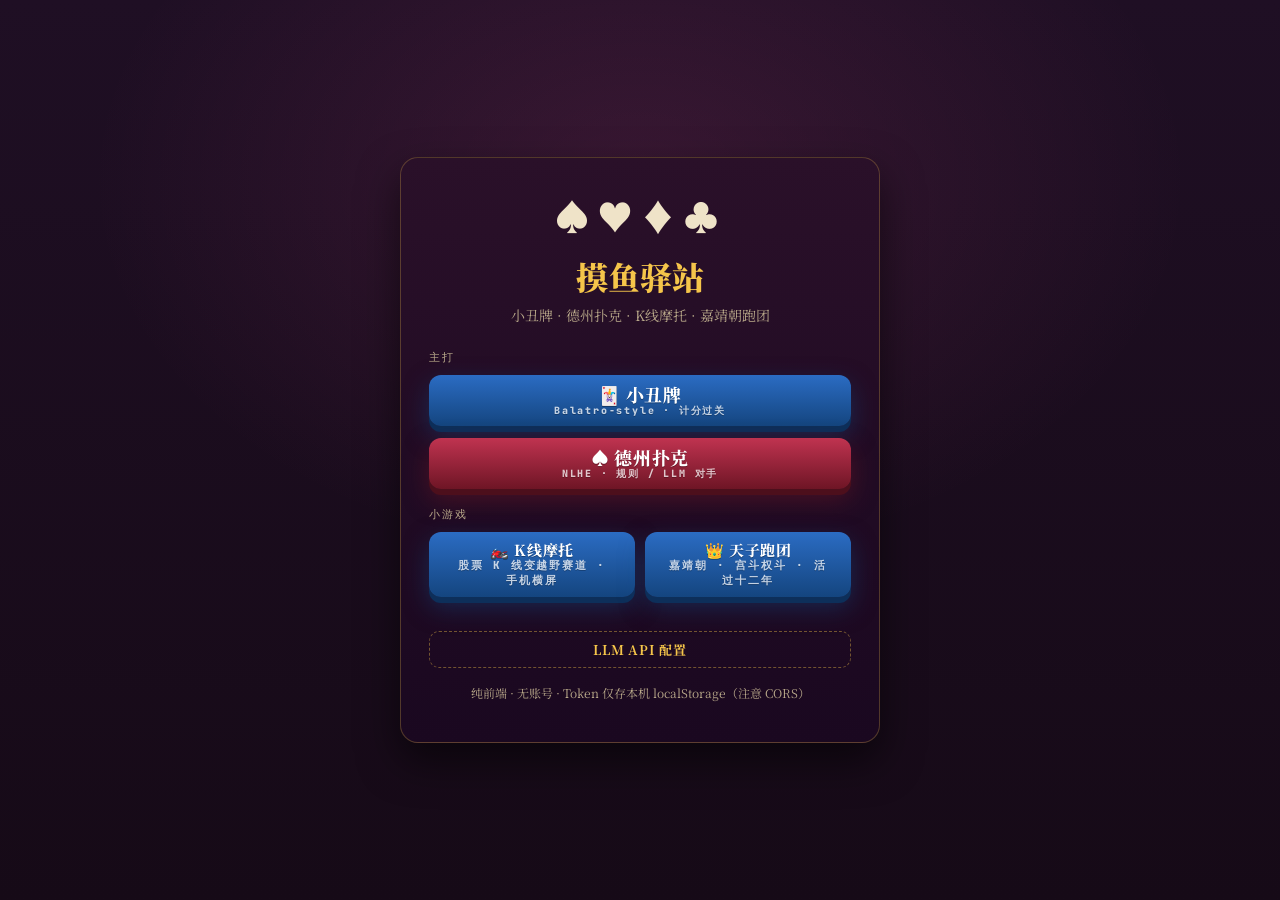
<file: index.html>
<!doctype html>
<html lang="zh-CN">
<head>
  <meta charset="utf-8" />
  <meta name="viewport" content="width=device-width, initial-scale=1, maximum-scale=1, viewport-fit=cover" />
  <meta name="mobile-web-app-capable" content="yes" />
  <meta name="apple-mobile-web-app-capable" content="yes" />
  <meta name="apple-mobile-web-app-status-bar-style" content="black-translucent" />
  <meta name="theme-color" content="#160a17" />
  <title>摸鱼驿站 · 扑克 & 跑团</title>
  <link rel="preconnect" href="https://fonts.googleapis.com" />
  <link rel="preconnect" href="https://fonts.gstatic.com" crossorigin />
  <link
    href="https://fonts.googleapis.com/css2?family=Cinzel:wght@500;700;900&family=Noto+Serif+SC:wght@500;700;900&family=JetBrains+Mono:wght@500;700&display=swap"
    rel="stylesheet"
  />
  <link rel="stylesheet" href="./styles.css" />
</head>
<body>
  <div id="hubScreen" class="hub-screen">
    <div class="hub-card">
      <div class="hub-brand">
        <span class="hub-mark">♠♥♦♣</span>
        <h1 class="hub-title">摸鱼驿站</h1>
        <p class="hub-tagline">小丑牌 · 德州扑克 · K线摩托 · 嘉靖朝跑团</p>
      </div>

      <div class="hub-section">
        <div class="hub-section-label">主打</div>
        <div class="hub-actions">
          <button type="button" class="btn btn-play hub-game-btn" id="hubBalatroBtn">
            <span class="btn-main">🃏 小丑牌</span>
            <span class="btn-sub">Balatro-style · 计分过关</span>
          </button>
          <button type="button" class="btn btn-discard hub-game-btn" id="hubHoldemBtn">
            <span class="btn-main">♠️ 德州扑克</span>
            <span class="btn-sub">NLHE · 规则 / LLM 对手</span>
          </button>
        </div>
      </div>

      <div class="hub-section">
        <div class="hub-section-label">小游戏</div>
        <div class="hub-minigames" id="hubMinigames"></div>
      </div>

      <button type="button" class="ghost-btn hub-llm-btn" id="hubLlmBtn">LLM API 配置</button>
      <p class="hub-hint">纯前端 · 无账号 · Token 仅存本机 localStorage（注意 CORS）</p>
    </div>
  </div>

  <div id="app" class="mode-hidden">
    <!-- LEFT: run info -->
    <aside class="rail rail-left">
      <div class="panel blind-panel" id="blindPanel">
        <div class="panel-label">本轮目标</div>
        <div class="blind-name" id="blindName">小盲</div>
        <div class="blind-target">
          <span class="chip-icon">◆</span>
          <span id="blindTarget">300</span>
        </div>
        <div class="blind-reward">
          奖励 <span class="gold">$<span id="blindReward">3</span></span>
        </div>
      </div>

      <div class="panel score-panel">
        <div class="panel-label">当前得分</div>
        <div class="round-score" id="roundScore">0</div>
        <div class="last-hand" id="lastHand">
          <div class="last-hand-name">—</div>
          <div class="last-hand-formula">
            <span class="chips-pill">0</span>
            <span class="x">×</span>
            <span class="mult-pill">0</span>
          </div>
        </div>
      </div>

      <div class="panel stats-panel">
        <div class="stat">
          <div class="stat-label">手牌</div>
          <div class="stat-value blue" id="handsLeft">4</div>
        </div>
        <div class="stat">
          <div class="stat-label">弃牌</div>
          <div class="stat-value red" id="discardsLeft">3</div>
        </div>
        <div class="stat wide">
          <div class="stat-label">资金</div>
          <div class="stat-value gold" id="money">$4</div>
        </div>
        <div class="stat">
          <div class="stat-label">关卡</div>
          <div class="stat-value" id="ante">1 / 8</div>
        </div>
        <div class="stat">
          <div class="stat-label">轮次</div>
          <div class="stat-value" id="round">1</div>
        </div>
      </div>

      <button class="ghost-btn" id="runInfoBtn">手牌等级 ▾</button>
      <button class="ghost-btn codex-open-btn">图鉴</button>
    </aside>

    <!-- CENTER: table -->
    <main class="table">
      <header class="top-bar">
        <div class="brand">
          <span class="brand-mark">♠♥♦♣</span>
          <span class="brand-title">小丑牌</span>
          <span class="brand-sub">JOKER · POKER · ROGUELIKE</span>
          <button type="button" class="ghost-btn brand-tutorial-btn" id="openCodexBtn" title="图鉴">图鉴</button>
          <button type="button" class="ghost-btn brand-tutorial-btn" id="openTutorialBtn" title="新手教程">教程</button>
        </div>
        <div class="joker-row" id="jokerRow">
          <!-- joker cards injected here -->
        </div>
      </header>

      <section class="play-area">
        <!-- Hand type preview -->
        <div class="hand-preview" id="handPreview">
          <div class="hand-preview-name">选择牌组成牌型</div>
          <div class="hand-preview-formula">
            <span class="chips-pill">0</span>
            <span class="x">×</span>
            <span class="mult-pill">0</span>
          </div>
        </div>

        <!-- Played cards area (animation target) -->
        <div class="played-row" id="playedRow"></div>

        <!-- Player's hand -->
        <div class="hand-row" id="handRow"></div>

        <!-- Action buttons -->
        <div class="actions">
          <button class="btn btn-play" id="playBtn" disabled>
            <span class="btn-main">出牌</span>
            <span class="btn-sub">Play Hand</span>
          </button>
          <div class="sort-buttons">
            <button class="btn btn-sort" id="sortRankBtn">按点数</button>
            <button class="btn btn-sort" id="sortSuitBtn">按花色</button>
          </div>
          <button class="btn btn-discard" id="discardBtn" disabled>
            <span class="btn-main">弃牌</span>
            <span class="btn-sub">Discard</span>
          </button>
        </div>

        <div class="deck-count">
          <span id="deckCount">52</span> / <span id="deckTotal">52</span> 张
          <span class="mobile-hint"> · 点选手牌 · 点小丑看说明 · 下方出牌/弃牌</span>
        </div>
      </section>
    </main>

    <!-- RIGHT: consumables -->
    <aside class="rail rail-right">
      <div class="panel consum-panel">
        <div class="panel-label">补给物</div>
        <div class="consum-row" id="consumRow"></div>
      </div>
      <div class="panel tips-panel">
        <div class="panel-label">提示</div>
        <ul class="tips">
          <li>每出一手牌 = <b>筹码 × 倍数</b></li>
          <li>组成 <b>对子 / 同花 / 顺子</b> 等可大幅加成</li>
          <li>小/大盲可 <b>跳过</b> 换 Tag；Boss 带特殊规则</li>
          <li>击败盲注 → <b>结算</b> → 商店买小丑与 <b>星球牌</b></li>
          <li>小丑可 <b>拖拽排序</b>、右键出售；Blueprint 复制右侧</li>
          <li>点击小丑或星球牌可查看详细说明</li>
          <li>顶部/欢迎页 <b>图鉴</b> 记录已获得与未抽到的牌</li>
        </ul>
      </div>
    </aside>

    <!-- Modal: hand levels -->
    <div class="modal hidden" id="handLevelsModal">
      <div class="modal-card">
        <header class="modal-header">
          <h2>手牌等级</h2>
          <button class="close-x" data-close>✕</button>
        </header>
        <div class="hand-levels" id="handLevelsList"></div>
      </div>
    </div>

    <!-- Modal: cash out (Balatro-style payout before shop) -->
    <div class="modal hidden" id="cashOutModal">
      <div class="modal-card cashout-card">
        <header class="modal-header">
          <h2>结算</h2>
        </header>
        <div id="cashOutBody" class="cashout-body"></div>
        <footer class="shop-footer">
          <button type="button" class="btn btn-play" id="cashOutContinueBtn">
            <span class="btn-main">进入商店</span>
            <span class="btn-sub">Continue</span>
          </button>
        </footer>
      </div>
    </div>

    <!-- Modal: shop -->
    <div class="modal hidden" id="shopModal">
      <div class="modal-card shop-card">
        <header class="modal-header">
          <h2>商店</h2>
          <div class="shop-money">资金 <span class="gold" id="shopMoney">$0</span></div>
        </header>
        <div class="shop-grid" id="shopGrid"></div>
        <footer class="shop-footer">
          <button class="btn btn-discard" id="rerollBtn">重抽 $<span id="rerollCost">5</span></button>
          <button class="btn btn-play" id="nextRoundBtn">
            <span class="btn-main">下一轮</span>
            <span class="btn-sub">Next Round</span>
          </button>
        </footer>
      </div>
    </div>

    <!-- Modal: blind select -->
    <div class="modal hidden" id="blindSelectModal">
      <div class="modal-card blind-select-card">
        <header class="modal-header">
          <h2>选择盲注</h2>
        </header>
        <div class="blind-options" id="blindOptions"></div>
      </div>
    </div>

    <!-- Modal: welcome -->
    <div class="modal" id="welcomeModal">
      <div class="modal-card welcome-card">
        <div class="welcome-hero">
          <span class="welcome-mark">♠♥♦♣</span>
          <h1>小丑牌</h1>
          <p class="welcome-tagline">扑克 Roguelike · 筹码 × 倍数 · 小丑 Combo</p>
        </div>
        <p class="welcome-desc">
          用手牌组成牌型得分，击败盲注赚取金币，在商店购买小丑强化构筑，连过 8 关即可通关。
        </p>
        <div class="welcome-actions">
          <button type="button" class="btn btn-play" id="startTutorialBtn">
            <span class="btn-main">新手教程</span>
            <span class="btn-sub">Interactive Tutorial</span>
          </button>
          <button type="button" class="btn btn-discard" id="startGameBtn">
            <span class="btn-main">开始游戏</span>
            <span class="btn-sub">Start Run</span>
          </button>
        </div>
        <button type="button" class="ghost-btn welcome-resume hidden" id="resumeRunBtn">继续游戏</button>
        <button type="button" class="ghost-btn welcome-resume hidden" id="resumeTutorialBtn">继续上次教程</button>
        <button type="button" class="ghost-btn welcome-codex" id="welcomeCodexBtn">卡牌图鉴</button>
        <p class="welcome-save-hint">正式局进度自动保存在本浏览器，可随时关闭页面后继续。</p>
      </div>
    </div>

    <!-- Modal: codex / collection -->
    <div class="modal hidden" id="codexModal">
      <div class="modal-card codex-card-modal">
        <header class="modal-header">
          <h2>卡牌图鉴</h2>
          <button class="close-x" data-close>✕</button>
        </header>
        <p class="codex-stats" id="codexStats"></p>
        <div class="codex-tabs" id="codexTabs">
          <button type="button" class="codex-tab active" data-codex-tab="jokers">小丑</button>
          <button type="button" class="codex-tab" data-codex-tab="planets">星球</button>
          <button type="button" class="codex-tab" data-codex-tab="hands">牌型</button>
        </div>
        <div class="codex-filters" id="codexFilters">
          <button type="button" class="codex-filter active" data-codex-filter="all">全部</button>
          <button type="button" class="codex-filter" data-codex-filter="obtained">已获得</button>
          <button type="button" class="codex-filter" data-codex-filter="seen">已遇见</button>
          <button type="button" class="codex-filter" data-codex-filter="unknown">未抽出</button>
        </div>
        <div class="codex-grid" id="codexGrid"></div>
        <p class="codex-hint">进度保存在本浏览器 localStorage，换设备不共享。</p>
      </div>
    </div>

    <!-- Modal: game over / win -->
    <div class="modal hidden" id="endModal">
      <div class="modal-card end-card">
        <h2 id="endTitle">游戏结束</h2>
        <p id="endText"></p>
        <button class="btn btn-play" id="restartBtn">
          <span class="btn-main">再来一局</span>
          <span class="btn-sub">Restart Run</span>
        </button>
      </div>
    </div>

    <!-- Modal: item description (tap / click on jokers & shop items) -->
    <div class="modal hidden" id="itemTipModal">
      <div class="modal-card item-tip-card">
        <header class="modal-header">
          <h2 id="itemTipTitle">说明</h2>
          <button type="button" class="close-x" data-close-item-tip aria-label="关闭">✕</button>
        </header>
        <p class="item-tip-body" id="itemTipBody"></p>
        <footer class="item-tip-footer">
          <button type="button" class="btn btn-play" id="itemTipCloseBtn">
            <span class="btn-main">知道了</span>
            <span class="btn-sub">OK</span>
          </button>
        </footer>
      </div>
    </div>

    <!-- floating score popups portal -->
    <div id="popupLayer" class="popup-layer"></div>
  </div>

  <div id="minigameApp" class="minigame-app mode-hidden">
    <div class="rpg-backdrop" id="rpgBackdrop" aria-hidden="true">
      <div class="rpg-backdrop-img"></div>
      <div class="rpg-backdrop-mood"></div>
      <div class="rpg-backdrop-vignette"></div>
    </div>
    <header class="minigame-top">
      <button type="button" class="ghost-btn" data-back-hub>主菜单</button>
      <div class="minigame-brand" id="minigameTitle">跑团</div>
      <span class="minigame-spacer"></span>
    </header>
    <p class="rpg-scene-label" id="rpgSceneLabel" aria-hidden="true"></p>
    <div id="minigameRoot" class="minigame-root"></div>
  </div>

  <div id="holdemApp" class="holdem-app mode-hidden">
    <div class="modal hidden" id="holdemSetupModal">
      <div class="modal-card holdem-setup-card">
        <header class="modal-header"><h2>德州扑克 · 开局</h2></header>
        <div class="holdem-setup-body">
          <label class="holdem-bot-count">
            <span>规则 Bot 数量</span>
            <input type="number" id="holdemRuleBotCount" min="0" max="5" value="4" />
          </label>
          <label class="holdem-bot-count">
            <span>LLM Bot 数量</span>
            <input type="number" id="holdemLlmBotCount" min="0" max="5" value="1" />
          </label>
          <p class="holdem-setup-summary" id="holdemSetupSummary">共 6 人（你 + 4 规则 + 1 LLM）</p>
          <p class="holdem-setup-hint" id="holdemSetupHint">盲注 5/10，起始筹码 1000。2～6 人（含你），至少 1 名对手。LLM Bot 需先在「LLM 配置」填写 Token。</p>
          <p class="holdem-setup-hint holdem-setup-hint-warn hidden" id="holdemLlmWarn">未配置 LLM Token，LLM Bot 数量已限制为 0。</p>
          <div class="holdem-setup-actions">
            <button type="button" class="btn btn-play" id="holdemStartBtn">
              <span class="btn-main">开始新局</span>
            </button>
            <button type="button" class="btn btn-discard hidden" id="holdemResumeBtn">继续牌局</button>
          </div>
        </div>
      </div>
    </div>
    <div id="holdemGameWrap" class="holdem-game-wrap hidden">
    <header class="holdem-top">
      <button type="button" class="ghost-btn" data-back-hub>主菜单</button>
      <div class="holdem-brand"><span>♠♥♦♣</span> 德州扑克</div>
      <button type="button" class="ghost-btn" id="holdemLlmBtn">LLM 配置</button>
      <button type="button" class="ghost-btn" id="holdemSaveBtn">保存</button>
    </header>
    <div class="holdem-table-wrap">
      <div class="holdem-felt">
        <div class="holdem-board-zone" aria-label="公共牌与底池">
          <div class="holdem-info-bar">
            <span id="holdemStreet">翻牌前</span>
            <span class="holdem-pot-label">底池 <strong id="holdemPot">0</strong></span>
          </div>
          <div class="holdem-board" id="holdemBoard"></div>
        </div>
        <div class="holdem-seats" id="holdemSeats"></div>
        <p class="holdem-message" id="holdemMessage"></p>
      </div>
      <div id="holdemHeroHand" class="holdem-hero-hand" aria-label="你的手牌"></div>
    </div>
    <aside class="holdem-sidebar">
      <div class="holdem-actions" id="holdemActions">
        <div class="holdem-actions-primary">
          <button type="button" class="btn btn-discard" id="holdemFold" disabled>
            <span class="btn-main">弃牌</span>
          </button>
          <button type="button" class="btn btn-play" id="holdemCheckCall" disabled>
            <span class="btn-main">过牌</span>
          </button>
          <button type="button" class="btn btn-sort" id="holdemRaise" disabled>
            <span class="btn-main">加注</span>
          </button>
        </div>
        <div class="holdem-raise-presets hidden" id="holdemRaisePresets"></div>
        <div class="holdem-raise-wrap">
          <input type="range" id="holdemRaiseSlider" min="0" max="100" disabled />
          <span class="holdem-raise-amt" id="holdemRaiseLabel">$0</span>
        </div>
        <button type="button" class="btn btn-play holdem-next-hand hidden" id="holdemNextHand">
          <span class="btn-main">下一手</span>
        </button>
      </div>
      <div class="holdem-log" id="holdemLog"></div>
    </aside>
    </div>
    <div class="modal hidden" id="holdemEndModal">
      <div class="modal-card end-card">
        <h2 id="holdemEndTitle">结束</h2>
        <p id="holdemEndText"></p>
        <button type="button" class="btn btn-play" id="holdemRestart">
          <span class="btn-main">新桌</span>
        </button>
        <button type="button" class="ghost-btn" data-back-hub>主菜单</button>
      </div>
    </div>
  </div>

  <div class="modal hidden" id="llmSettingsModal">
    <div class="modal-card llm-settings-card">
      <header class="modal-header">
        <h2>LLM API 配置</h2>
        <button type="button" class="close-x" data-close-llm>✕</button>
      </header>
      <form id="llmSettingsForm" class="llm-form">
        <label>
          <span>服务商</span>
          <select id="llmProvider" name="provider"></select>
        </label>
        <label>
          <span>API Base URL</span>
          <input type="url" id="llmBaseUrl" placeholder="https://api.openai.com/v1" autocomplete="off" />
        </label>
        <label>
          <span>模型</span>
          <input type="text" id="llmModel" placeholder="gpt-4o-mini" autocomplete="off" />
        </label>
        <div class="llm-model-hints" id="llmModelHints"></div>
        <label>
          <span>LLM 人格 / 打法</span>
          <select id="llmPersonality"></select>
        </label>
        <label class="llm-personality-custom-wrap hidden">
          <span>自定义人格说明</span>
          <textarea id="llmPersonalityCustom" rows="3" placeholder="例如：河牌圈爱诈唬，翻前只玩同花连张…"></textarea>
        </label>
        <label>
          <span>API Token / Key</span>
          <input type="password" id="llmApiKey" placeholder="sk-..." autocomplete="off" />
        </label>
        <div class="llm-row-2">
          <label>
            <span>Temperature</span>
            <input type="number" id="llmTemperature" min="0" max="2" step="0.1" value="0.4" />
          </label>
          <label>
            <span>Max tokens</span>
            <input type="number" id="llmMaxTokens" min="32" max="512" value="120" />
          </label>
        </div>
        <p class="llm-warning">
          密钥仅存于本机浏览器。部分 API 禁止浏览器跨域调用；若失败可换 <b>OpenRouter</b> 或自建反向代理（填自定义 Base URL）。
        </p>
        <footer class="llm-form-footer">
          <button type="submit" class="btn btn-play">保存</button>
          <button type="button" class="btn btn-sort" id="llmTestBtn">测试连接</button>
          <button type="button" class="btn btn-discard" id="llmClearKeyBtn">清除 Token</button>
        </footer>
        <p class="llm-status" id="llmSaveStatus"></p>
        <p class="llm-status" id="llmTestStatus"></p>
      </form>
    </div>
  </div>

  <script type="module" src="./src/main.js"></script>
  <!-- tutorial overlay injected by tutorial.js -->
</body>
</html>
</file>
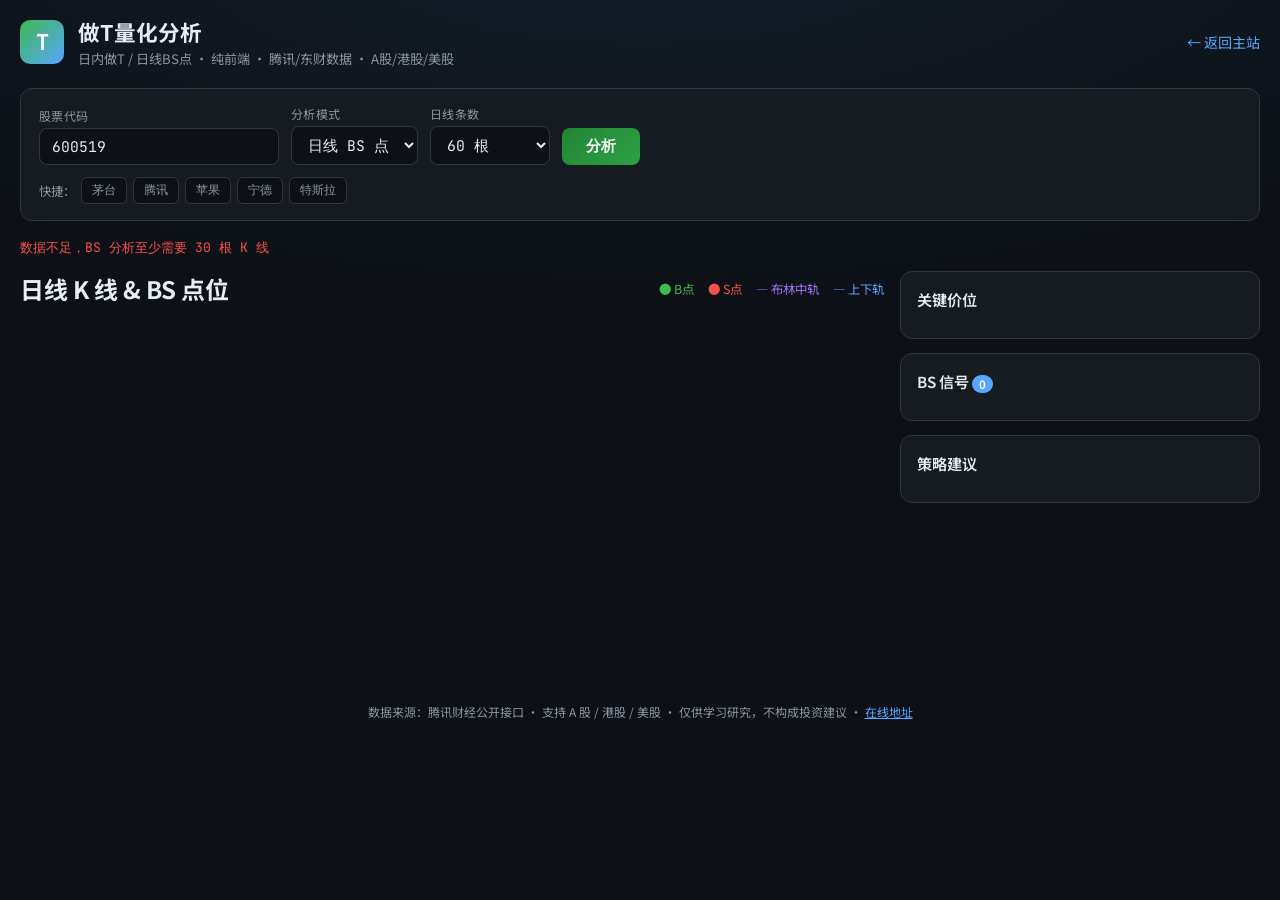
<file: t-trading/index.html>
<!doctype html>
<html lang="zh-CN">
<head>
  <meta charset="utf-8" />
  <meta name="viewport" content="width=device-width, initial-scale=1, maximum-scale=1, viewport-fit=cover" />
  <meta name="theme-color" content="#0d1117" />
  <title>做T量化分析 · T-Point Analyzer</title>
  <link rel="preconnect" href="https://fonts.googleapis.com" />
  <link rel="preconnect" href="https://fonts.gstatic.com" crossorigin />
  <link
    href="https://fonts.googleapis.com/css2?family=Noto+Sans+SC:wght@400;500;700&family=JetBrains+Mono:wght@400;600&display=swap"
    rel="stylesheet"
  />
  <link rel="stylesheet" href="./styles.css" />
</head>
<body>
  <div class="app">
    <header class="header">
      <div class="header-brand">
        <span class="logo">T</span>
        <div>
          <h1>做T量化分析</h1>
          <p class="subtitle">日内做T / 日线BS点 · 纯前端 · 腾讯/东财数据 · A股/港股/美股</p>
        </div>
      </div>
      <a class="back-link" href="../">← 返回主站</a>
    </header>

    <section class="control-panel">
      <div class="control-row">
        <label class="field">
          <span class="field-label">股票代码</span>
          <input type="text" id="symbolInput" placeholder="A股 600519 / 港股 00700 / 美股 AAPL" value="600519" autocomplete="off" />
        </label>
        <label class="field">
          <span class="field-label">分析模式</span>
          <select id="modeSelect">
            <option value="intraday">日内做T</option>
            <option value="daily-bs" selected>日线 BS 点</option>
          </select>
        </label>
        <label class="field field-intraday">
          <span class="field-label">分时周期</span>
          <select id="periodSelect">
            <option value="1">1 分钟</option>
            <option value="5" selected>5 分钟</option>
            <option value="15">15 分钟</option>
            <option value="30">30 分钟</option>
            <option value="60">60 分钟</option>
          </select>
        </label>
        <label class="field field-intraday">
          <span class="field-label">回看天数</span>
          <select id="daysSelect">
            <option value="1">1 天</option>
            <option value="3" selected>3 天</option>
            <option value="5">5 天</option>
            <option value="10">10 天</option>
          </select>
        </label>
        <label class="field field-daily hidden">
          <span class="field-label">日线条数</span>
          <select id="barsSelect">
            <option value="60" selected>60 根</option>
            <option value="90">90 根</option>
            <option value="120">120 根</option>
          </select>
        </label>
        <button type="button" class="btn-primary" id="analyzeBtn">分析</button>
      </div>
      <div class="quick-picks" id="quickPicks">
        <span class="quick-label">快捷：</span>
        <button type="button" data-symbol="600519">茅台</button>
        <button type="button" data-symbol="00700">腾讯</button>
        <button type="button" data-symbol="AAPL">苹果</button>
        <button type="button" data-symbol="300750">宁德</button>
        <button type="button" data-symbol="TSLA">特斯拉</button>
      </div>
    </section>

    <div class="status-bar" id="statusBar">输入股票代码后点击「分析」</div>

    <section class="quote-panel hidden" id="quotePanel">
      <div class="quote-main">
        <div class="quote-name" id="quoteName">—</div>
        <div class="quote-price" id="quotePrice">—</div>
        <div class="quote-change" id="quoteChange">—</div>
      </div>
      <div class="quote-stats">
        <div class="stat"><span>今开</span><b id="statOpen">—</b></div>
        <div class="stat"><span>最高</span><b id="statHigh">—</b></div>
        <div class="stat"><span>最低</span><b id="statLow">—</b></div>
        <div class="stat"><span>昨收</span><b id="statPrev">—</b></div>
        <div class="stat"><span>VWAP</span><b id="statVwap">—</b></div>
        <div class="stat"><span>RSI</span><b id="statRsi">—</b></div>
        <div class="stat"><span>KDJ-J</span><b id="statKdj">—</b></div>
        <div class="stat"><span>MACD柱</span><b id="statMacd">—</b></div>
        <div class="stat"><span>CCI</span><b id="statCci">—</b></div>
        <div class="stat"><span>量比</span><b id="statVolRatio">—</b></div>
        <div class="stat"><span>ATR</span><b id="statAtr">—</b></div>
        <div class="stat"><span>OBV</span><b id="statObv">—</b></div>
      </div>
    </section>

    <main class="main-grid">
      <div class="chart-card">
        <div class="card-head">
          <h2 id="chartTitle">日线 K 线 & BS 点位</h2>
          <div class="legend" id="chartLegend">
            <span class="leg buy">● B点</span>
            <span class="leg sell">● S点</span>
            <span class="leg vwap">— 布林中轨</span>
            <span class="leg ma">— 上下轨</span>
          </div>
        </div>
        <canvas id="mainChart" width="900" height="380"></canvas>
      </div>

      <aside class="side-panel">
        <div class="card combos-card">
          <h2>四大组合</h2>
          <div class="combos-grid" id="combosGrid"></div>
        </div>

        <div class="card levels-card">
          <h2>关键价位</h2>
          <div class="levels-grid" id="levelsGrid"></div>
        </div>

        <div class="card signals-card">
          <h2 id="signalTitle">BS 信号 <span class="badge" id="signalCount">0</span></h2>
          <div class="signal-list" id="signalList"></div>
        </div>

        <div class="card strategy-card">
          <h2>策略建议</h2>
          <div class="strategy-body" id="strategyBody"></div>
        </div>
      </aside>
    </main>

    <footer class="footer">
      <p>数据来源：腾讯财经公开接口 · 支持 A 股 / 港股 / 美股 · 仅供学习研究，不构成投资建议 ·
        <a href="https://t5eng.github.io/cursor_workspace/t-trading/">在线地址</a>
      </p>
    </footer>
  </div>

  <script type="module" src="./src/app.js"></script>
</body>
</html>
</file>
<file: styles.css>
/* ============================================================
   小丑牌 · Joker Cards — Stylesheet
   Aesthetic: deep velvet table, gold leaf accents, hand-drawn
   poker cards. Inspired by Balatro but original art direction.
   ============================================================ */

:root {
  --bg-0: #160a17;
  --bg-1: #1f0f24;
  --bg-2: #2a1531;
  --felt-0: #3a0e2e;
  --felt-1: #5a1239;
  --felt-glow: #ff3da1;

  --ink: #efe3c8;
  --ink-dim: #b9a98a;
  --gold: #f5c54a;
  --gold-deep: #b8862a;
  --red: #e2455a;
  --red-deep: #8e1d29;
  --blue: #4ea0ff;
  --blue-deep: #1e4f8a;
  --green: #5ad59b;
  --purple: #b572ff;

  --card-w: 84px;
  --card-h: 120px;
  --card-r: 10px;

  --joker-w: 88px;
  --joker-h: 124px;

  --shadow-deep: 0 18px 40px rgba(0, 0, 0, 0.55);
  --shadow-soft: 0 6px 18px rgba(0, 0, 0, 0.35);

  --serif: 'Noto Serif SC', 'Cinzel', 'Songti SC', serif;
  --mono: 'JetBrains Mono', 'SF Mono', Menlo, monospace;
}

* {
  box-sizing: border-box;
}

html, body {
  margin: 0;
  height: 100%;
  background: var(--bg-0);
  color: var(--ink);
  font-family: var(--serif);
  -webkit-font-smoothing: antialiased;
  overflow: hidden;
  user-select: none;
  -webkit-user-select: none;
  -webkit-tap-highlight-color: transparent;
  touch-action: manipulation;
}

body {
  background:
    radial-gradient(1200px 800px at 70% 10%, rgba(255, 90, 170, 0.10), transparent 60%),
    radial-gradient(900px 600px at 10% 90%, rgba(120, 60, 200, 0.10), transparent 60%),
    linear-gradient(180deg, var(--bg-1), var(--bg-0));
}

#app {
  display: grid;
  grid-template-columns: 260px 1fr 260px;
  gap: 16px;
  height: 100vh;
  padding: 16px;
}

/* ---------- Rails (left & right) ---------- */
.rail {
  display: flex;
  flex-direction: column;
  gap: 12px;
  min-width: 0;
}

.panel {
  position: relative;
  background:
    linear-gradient(180deg, rgba(255, 255, 255, 0.04), rgba(0, 0, 0, 0.20)),
    linear-gradient(180deg, #2a1029, #1c0820);
  border: 1px solid rgba(245, 197, 74, 0.18);
  border-radius: 14px;
  padding: 14px 14px 12px;
  box-shadow: var(--shadow-soft), inset 0 1px 0 rgba(255, 255, 255, 0.04);
}

.panel-label {
  font-family: var(--mono);
  font-size: 11px;
  letter-spacing: 0.18em;
  text-transform: uppercase;
  color: var(--ink-dim);
  margin-bottom: 8px;
}

.blind-panel {
  text-align: center;
  border-color: rgba(255, 80, 130, 0.30);
  box-shadow:
    var(--shadow-soft),
    inset 0 1px 0 rgba(255, 255, 255, 0.04),
    0 0 24px rgba(255, 60, 140, 0.10);
}
.blind-name {
  font-size: 26px;
  font-weight: 900;
  color: var(--ink);
  letter-spacing: 0.05em;
  margin: 4px 0 8px;
}
.blind-target {
  display: inline-flex;
  align-items: center;
  gap: 8px;
  padding: 6px 14px;
  background: rgba(255, 60, 140, 0.10);
  border: 1px solid rgba(255, 60, 140, 0.45);
  border-radius: 999px;
  font-family: var(--mono);
  font-size: 18px;
  color: #ffd1dd;
}
.blind-target .chip-icon {
  color: var(--red);
  text-shadow: 0 0 6px rgba(255, 60, 100, 0.8);
}
.blind-reward {
  margin-top: 10px;
  font-size: 13px;
  color: var(--ink-dim);
}

.score-panel {
  position: relative;
  overflow: visible;
  text-align: center;
}
.round-score {
  font-family: var(--mono);
  font-weight: 700;
  font-size: 44px;
  letter-spacing: 0.02em;
  color: #fff7cf;
  text-shadow: 0 0 16px rgba(255, 200, 80, 0.40);
  line-height: 1;
  margin: 4px 0 10px;
  transition: transform 120ms ease;
}
.round-score.bump {
  transform: scale(1.08);
  color: #fff;
}

/* Round score impact when a hand total lands */
.round-score.round-score-impact {
  transition: color 80ms ease, text-shadow 80ms ease;
}
.round-score-impact-normal {
  animation: roundScoreLand 520ms ease-out;
}
.round-score-impact-good {
  animation: roundScoreLand 620ms ease-out;
  color: #fff;
}
.round-score-impact-great {
  animation: roundScoreLandGreat 900ms ease-out;
  color: #fff;
}
.round-score-impact-epic {
  animation: roundScoreLandEpic 1100ms ease-out;
  color: #fff;
}
.round-score-impact-legendary {
  animation: roundScoreLandLegendary 1300ms ease-out;
  color: #fff;
}
@keyframes roundScoreLand {
  0%   { transform: scale(1); }
  30%  { transform: scale(1.14); text-shadow: 0 0 24px rgba(255, 220, 100, 0.7); }
  100% { transform: scale(1); }
}
@keyframes roundScoreLandGreat {
  0%   { transform: scale(1); filter: brightness(1); }
  20%  { transform: scale(1.22); filter: brightness(1.4); text-shadow: 0 0 32px rgba(255, 200, 80, 0.9); }
  45%  { transform: scale(1.08); }
  100% { transform: scale(1); filter: brightness(1); }
}
@keyframes roundScoreLandEpic {
  0%   { transform: scale(1) rotate(0deg); }
  15%  { transform: scale(1.28) rotate(-2deg); text-shadow: 0 0 40px #ffd56a, 0 0 80px rgba(181, 114, 255, 0.5); }
  35%  { transform: scale(1.12) rotate(1deg); }
  55%  { transform: scale(1.2) rotate(0deg); }
  100% { transform: scale(1) rotate(0deg); }
}
@keyframes roundScoreLandLegendary {
  0%   { transform: scale(1); }
  12%  { transform: scale(1.35); text-shadow: 0 0 50px #fff, 0 0 90px #ffd56a, 0 0 120px rgba(181, 114, 255, 0.65); }
  28%  { transform: scale(1.1); }
  42%  { transform: scale(1.3); }
  65%  { transform: scale(1.05); }
  100% { transform: scale(1); }
}

.score-panel.score-panel-impact-great::after,
.score-panel.score-panel-impact-epic::after,
.score-panel.score-panel-impact-legendary::after {
  content: '';
  position: absolute;
  inset: -4px;
  border-radius: 12px;
  pointer-events: none;
  animation: scorePanelRing 900ms ease-out forwards;
}
.score-panel.score-panel-impact-epic::after,
.score-panel.score-panel-impact-legendary::after {
  animation-duration: 1100ms;
}
@keyframes scorePanelRing {
  0%   { box-shadow: inset 0 0 0 0 rgba(245, 197, 74, 0); opacity: 1; }
  40%  { box-shadow: inset 0 0 24px 4px rgba(245, 197, 74, 0.35); }
  100% { box-shadow: inset 0 0 0 0 rgba(245, 197, 74, 0); opacity: 0; }
}

.table.score-shake {
  animation: tableScoreShake 520ms ease-out;
}
@keyframes tableScoreShake {
  0%, 100% { transform: translate(0, 0); }
  18% { transform: translate(-3px, 2px); }
  36% { transform: translate(4px, -2px); }
  54% { transform: translate(-2px, -3px); }
  72% { transform: translate(3px, 1px); }
}
.table.score-shake-epic {
  animation: tableScoreShakeEpic 680ms ease-out;
}
@keyframes tableScoreShakeEpic {
  0%, 100% { transform: translate(0, 0); }
  12% { transform: translate(-6px, 4px); }
  28% { transform: translate(7px, -5px); }
  44% { transform: translate(-5px, -4px); }
  60% { transform: translate(6px, 3px); }
  76% { transform: translate(-3px, 2px); }
}
.last-hand {
  background: rgba(0, 0, 0, 0.25);
  border: 1px solid rgba(255, 255, 255, 0.06);
  border-radius: 10px;
  padding: 8px;
}
.last-hand-name {
  font-size: 13px;
  color: var(--ink-dim);
  margin-bottom: 6px;
}
.last-hand-formula {
  display: flex;
  align-items: center;
  justify-content: center;
  gap: 6px;
}

.chips-pill, .mult-pill {
  display: inline-flex;
  align-items: center;
  padding: 4px 10px;
  font-family: var(--mono);
  font-weight: 700;
  border-radius: 8px;
  min-width: 42px;
  justify-content: center;
}
.chips-pill {
  background: linear-gradient(180deg, #2b6cc3, #14457f);
  color: #e9f4ff;
  border: 1px solid #4ea0ff;
  box-shadow: 0 0 12px rgba(78, 160, 255, 0.30);
}
.mult-pill {
  background: linear-gradient(180deg, #c03350, #6e1525);
  color: #ffe2e6;
  border: 1px solid #e2455a;
  box-shadow: 0 0 12px rgba(226, 69, 90, 0.35);
}
.x {
  font-family: var(--mono);
  font-weight: 900;
  color: var(--ink);
  font-size: 18px;
}

.stats-panel {
  display: grid;
  grid-template-columns: 1fr 1fr;
  gap: 8px;
}
.stat {
  background: rgba(0, 0, 0, 0.22);
  border: 1px solid rgba(255, 255, 255, 0.05);
  border-radius: 10px;
  padding: 8px 10px;
  text-align: center;
}
.stat.wide { grid-column: 1 / -1; }
.stat-label {
  font-size: 11px;
  letter-spacing: 0.12em;
  text-transform: uppercase;
  color: var(--ink-dim);
  font-family: var(--mono);
}
.stat-value {
  font-family: var(--mono);
  font-weight: 700;
  font-size: 22px;
  margin-top: 2px;
}
.stat-value.gold { color: var(--gold); text-shadow: 0 0 10px rgba(245, 197, 74, 0.40); }
.stat-value.blue { color: var(--blue); }
.stat-value.red  { color: var(--red); }

.gold { color: var(--gold); }

.ghost-btn {
  background: transparent;
  border: 1px dashed rgba(245, 197, 74, 0.40);
  color: var(--gold);
  padding: 8px 10px;
  border-radius: 10px;
  font-family: var(--serif);
  font-weight: 700;
  cursor: pointer;
  font-size: 13px;
  letter-spacing: 0.06em;
}
.ghost-btn:hover { background: rgba(245, 197, 74, 0.10); }

/* ---------- Table (center) ---------- */
.table {
  position: relative;
  display: flex;
  flex-direction: column;
  background:
    radial-gradient(700px 500px at 50% 65%, #6b1a45 0%, #3d0a26 55%, #260518 100%);
  border-radius: 18px;
  border: 1px solid rgba(245, 197, 74, 0.22);
  box-shadow:
    var(--shadow-deep),
    inset 0 0 0 6px rgba(0, 0, 0, 0.25),
    inset 0 0 60px rgba(0, 0, 0, 0.55);
  overflow: hidden;
}

.table::before {
  content: '';
  position: absolute;
  inset: 0;
  background-image:
    repeating-linear-gradient(45deg, rgba(255, 255, 255, 0.015) 0 2px, transparent 2px 6px);
  pointer-events: none;
}

.top-bar {
  display: flex;
  align-items: center;
  justify-content: space-between;
  gap: 16px;
  padding: 12px 18px;
  background: linear-gradient(180deg, rgba(0,0,0,0.35), transparent);
  border-bottom: 1px solid rgba(245, 197, 74, 0.15);
  flex-shrink: 0;
}

.brand {
  display: flex;
  align-items: baseline;
  gap: 10px;
}
.brand-mark {
  font-size: 18px;
  color: var(--gold);
  letter-spacing: 2px;
  text-shadow: 0 0 10px rgba(245, 197, 74, 0.35);
}
.brand-title {
  font-family: var(--serif);
  font-weight: 900;
  font-size: 22px;
  color: var(--ink);
  letter-spacing: 0.06em;
}
.brand-sub {
  font-family: var(--mono);
  color: var(--ink-dim);
  font-size: 10px;
  letter-spacing: 0.30em;
}

.joker-row {
  display: flex;
  gap: 8px;
  min-height: var(--joker-h);
  padding: 6px 8px;
  background: rgba(0, 0, 0, 0.30);
  border: 1px solid rgba(245, 197, 74, 0.18);
  border-radius: 10px;
}

.joker-slot {
  width: var(--joker-w);
  height: var(--joker-h);
  border-radius: 10px;
  border: 1px dashed rgba(245, 197, 74, 0.18);
}

.play-area {
  flex: 1;
  display: flex;
  flex-direction: column;
  justify-content: space-between;
  padding: 8px 18px 18px;
  min-height: 0;
}

/* ~50% footprint vs original (≈0.71 linear scale) */
.hand-preview {
  align-self: center;
  background: rgba(0, 0, 0, 0.40);
  border: 1px solid rgba(245, 197, 74, 0.20);
  border-radius: 10px;
  padding: 6px 14px;
  margin-top: 6px;
  display: flex;
  flex-direction: column;
  align-items: center;
  gap: 3px;
  min-width: 198px;
  box-shadow: var(--shadow-soft);
}
.hand-preview.active {
  border-color: rgba(245, 197, 74, 0.55);
  box-shadow: var(--shadow-soft), 0 0 14px rgba(245, 197, 74, 0.20);
}
.hand-preview-name {
  font-family: var(--serif);
  font-weight: 900;
  font-size: 15px;
  letter-spacing: 0.05em;
  color: var(--ink);
  line-height: 1.15;
}
.hand-preview-formula {
  display: flex;
  align-items: center;
  gap: 5px;
  font-size: 14px;
}
.hand-preview-formula .chips-pill,
.hand-preview-formula .mult-pill {
  font-size: 12px;
  padding: 2px 9px;
}
.hand-preview.score-burst {
  animation: previewScoreBurst 520ms ease-out;
}
.hand-preview.score-burst-great,
.hand-preview.score-burst-epic,
.hand-preview.score-burst-legendary {
  animation: previewScoreBurstStrong 720ms ease-out;
}
@keyframes previewScoreBurst {
  0%   { transform: scale(1); }
  35%  { transform: scale(1.06); border-color: rgba(245, 197, 74, 0.85); }
  100% { transform: scale(1); }
}
@keyframes previewScoreBurstStrong {
  0%   { transform: scale(1); filter: brightness(1); }
  25%  { transform: scale(1.1); filter: brightness(1.35); }
  55%  { box-shadow: var(--shadow-soft), 0 0 36px rgba(245, 197, 74, 0.55); }
  100% { transform: scale(1); filter: brightness(1); }
}

.played-row {
  flex: 0 0 auto;
  min-height: calc(var(--card-h) + 24px);
  display: flex;
  align-items: center;
  justify-content: center;
  gap: 6px;
  margin: 18px 0 8px;
}

.hand-row {
  display: flex;
  justify-content: center;
  gap: 6px;
  min-height: calc(var(--card-h) + 28px);
  padding-top: 22px;
}

.actions {
  display: grid;
  grid-template-columns: 1fr auto 1fr;
  align-items: center;
  gap: 12px;
  margin-top: 6px;
}
.sort-buttons {
  display: flex;
  gap: 6px;
  justify-content: center;
}

.btn {
  border: none;
  border-radius: 12px;
  padding: 10px 18px;
  font-family: var(--serif);
  font-weight: 800;
  cursor: pointer;
  display: inline-flex;
  flex-direction: column;
  align-items: center;
  line-height: 1.1;
  transition: transform 90ms ease, filter 120ms ease, box-shadow 120ms ease;
  letter-spacing: 0.05em;
  color: #fff;
  text-shadow: 0 1px 0 rgba(0, 0, 0, 0.30);
}
.btn:disabled {
  filter: grayscale(0.6) brightness(0.6);
  cursor: not-allowed;
}
.btn:not(:disabled):hover { transform: translateY(-2px); filter: brightness(1.08); }
.btn:not(:disabled):active { transform: translateY(0); filter: brightness(0.95); }

.btn-main { font-size: 18px; }
.btn-sub  { font-family: var(--mono); font-size: 10px; opacity: 0.75; letter-spacing: 0.18em; }

.btn-play {
  background: linear-gradient(180deg, #2b6cc3, #14457f);
  box-shadow: 0 6px 0 #0d2f5a, 0 10px 24px rgba(20, 69, 127, 0.50);
  justify-self: end;
}
.btn-play:not(:disabled):hover { box-shadow: 0 6px 0 #0d2f5a, 0 12px 28px rgba(78, 160, 255, 0.55); }

.btn-discard {
  background: linear-gradient(180deg, #c03350, #6e1525);
  box-shadow: 0 6px 0 #4d0f1c, 0 10px 24px rgba(110, 21, 37, 0.55);
  justify-self: start;
}

.btn-sort {
  background: linear-gradient(180deg, #3d2b54, #2a1c3a);
  padding: 8px 12px;
  border: 1px solid rgba(245, 197, 74, 0.22);
  font-size: 13px;
  font-weight: 700;
  color: var(--ink);
  box-shadow: var(--shadow-soft);
}
.btn-sort .btn-main { font-size: 13px; }

.deck-count {
  font-family: var(--mono);
  font-size: 12px;
  color: var(--ink-dim);
  text-align: center;
  margin-top: 8px;
  letter-spacing: 0.06em;
}
.deck-count .mobile-hint {
  display: none;
}

/* ---------- Playing Cards ---------- */
.card {
  position: relative;
  width: var(--card-w);
  height: var(--card-h);
  border-radius: var(--card-r);
  background:
    linear-gradient(180deg, #fffcf2, #f1e8d1);
  color: #181818;
  box-shadow:
    0 2px 0 rgba(0, 0, 0, 0.45),
    0 8px 18px rgba(0, 0, 0, 0.45),
    inset 0 0 0 1px rgba(0, 0, 0, 0.05);
  cursor: pointer;
  transition: transform 140ms cubic-bezier(.2,.8,.3,1.2),
              margin 120ms ease,
              box-shadow 140ms ease,
              filter 140ms ease;
  flex: 0 0 auto;
  display: flex;
  flex-direction: column;
  justify-content: space-between;
  padding: 6px 6px;
  font-family: var(--serif);
  font-weight: 900;
  will-change: transform;
}

.card .corner {
  display: flex;
  flex-direction: column;
  align-items: center;
  line-height: 1;
  font-size: 16px;
}
.card .corner.br {
  align-self: flex-end;
  transform: rotate(180deg);
}
.card .pip {
  text-align: center;
  font-size: 40px;
  line-height: 1;
  margin-top: -4px;
}
.card.red { color: #c0263e; }
.card.black { color: #1c1c1c; }

.card:hover { transform: translateY(-6px); }

.card.selected {
  transform: translateY(-22px);
  box-shadow:
    0 2px 0 rgba(0, 0, 0, 0.45),
    0 14px 28px rgba(245, 197, 74, 0.35),
    0 0 0 3px rgba(245, 197, 74, 0.85),
    0 0 24px rgba(245, 197, 74, 0.45);
}

.card.dealing {
  animation: dealIn 280ms cubic-bezier(.2,.8,.3,1.2) backwards;
}
@keyframes dealIn {
  from { transform: translateY(60px) rotate(-4deg); opacity: 0; }
  to   { transform: translateY(0) rotate(0); opacity: 1; }
}

.card.scoring {
  animation: scoreBump 360ms ease;
  box-shadow:
    0 0 0 3px #fff,
    0 0 28px 6px rgba(255, 230, 130, 0.85),
    0 14px 30px rgba(0, 0, 0, 0.55);
  filter: brightness(1.1);
  z-index: 2;
}
@keyframes scoreBump {
  0%   { transform: translateY(0) scale(1); }
  35%  { transform: translateY(-18px) scale(1.10); }
  100% { transform: translateY(0) scale(1); }
}

.card.flying-out {
  animation: flyOut 360ms cubic-bezier(.4,.0,.2,1) forwards;
  pointer-events: none;
}
@keyframes flyOut {
  to {
    transform: translateY(180px) rotate(8deg);
    opacity: 0;
  }
}

/* ---------- Jokers ---------- */
.joker {
  width: var(--joker-w);
  height: var(--joker-h);
  border-radius: 10px;
  background:
    radial-gradient(120% 90% at 50% 10%, #2a1a4a 0%, #15082c 70%);
  border: 1.5px solid var(--gold-deep);
  position: relative;
  overflow: hidden;
  cursor: pointer;
  box-shadow:
    0 4px 0 rgba(0, 0, 0, 0.50),
    0 10px 22px rgba(0, 0, 0, 0.55),
    inset 0 0 0 1px rgba(255, 255, 255, 0.05);
  transition: transform 140ms ease;
  display: flex;
  flex-direction: column;
}
.joker:hover { transform: translateY(-3px); }

.joker-art {
  flex: 1;
  display: flex;
  align-items: center;
  justify-content: center;
  font-size: 38px;
  text-shadow: 0 2px 0 #000;
  background:
    radial-gradient(60% 80% at 50% 40%, rgba(255, 215, 120, 0.18), transparent 70%);
}

.joker-name {
  font-family: var(--serif);
  font-weight: 900;
  font-size: 10px;
  text-align: center;
  padding: 3px 2px;
  background: linear-gradient(180deg, #1a0a32, #0a0418);
  color: var(--gold);
  border-top: 1px solid rgba(245, 197, 74, 0.30);
  letter-spacing: 0.04em;
}

.joker.flash {
  animation: jokerFlash 360ms ease;
}
@keyframes jokerFlash {
  0%   { box-shadow: 0 0 0 2px #fff, 0 0 30px 6px rgba(245, 197, 74, 0.9); transform: translateY(-6px) scale(1.05); }
  100% { box-shadow: 0 4px 0 rgba(0,0,0,.5), 0 10px 22px rgba(0,0,0,.55); transform: translateY(0) scale(1); }
}

/* tooltip on joker hover (pointer devices) */
@media (hover: hover) and (pointer: fine) {
  .joker[data-tip]::after {
    content: attr(data-tip);
    position: absolute;
    bottom: calc(100% + 8px);
    left: 50%;
    transform: translateX(-50%);
    background: #0a0418;
    color: var(--ink);
    border: 1px solid var(--gold-deep);
    border-radius: 8px;
    padding: 8px 10px;
    font-size: 11px;
    font-family: var(--serif);
    font-weight: 500;
    white-space: pre-line;
    width: 180px;
    text-align: center;
    pointer-events: none;
    opacity: 0;
    transition: opacity 120ms ease;
    z-index: 50;
    box-shadow: var(--shadow-soft);
  }
  .joker:hover[data-tip]::after { opacity: 1; }
}

/* tap / click to view description */
.joker[data-tip] {
  cursor: pointer;
}
.joker[data-tip]::before {
  content: 'ⓘ';
  position: absolute;
  top: 4px;
  right: 4px;
  width: 18px;
  height: 18px;
  border-radius: 50%;
  background: rgba(0, 0, 0, 0.45);
  border: 1px solid rgba(245, 197, 74, 0.35);
  font-size: 10px;
  line-height: 16px;
  text-align: center;
  color: var(--gold);
  opacity: 0.75;
  z-index: 2;
  pointer-events: none;
}
@media (hover: hover) and (pointer: fine) {
  .joker[data-tip]::before { opacity: 0; }
  .joker[data-tip]:hover::before { opacity: 0.85; }
}

.item-tip-card {
  min-width: min(92vw, 360px);
  max-width: 420px;
  text-align: center;
}
.item-tip-body {
  margin: 0 0 18px;
  font-size: 15px;
  line-height: 1.65;
  color: var(--ink);
  white-space: pre-line;
}
.item-tip-footer .btn {
  width: 100%;
}

/* ---------- Modal ---------- */
.modal {
  position: fixed;
  inset: 0;
  background: rgba(8, 2, 14, 0.78);
  display: flex;
  align-items: center;
  justify-content: center;
  z-index: 100;
  backdrop-filter: blur(6px);
  animation: fadeIn 200ms ease;
}
.modal.hidden { display: none; }

#llmSettingsModal {
  z-index: 2000;
}
body.llm-modal-open .hub-screen {
  pointer-events: none;
}
@keyframes fadeIn { from { opacity: 0; } to { opacity: 1; } }

.modal-card {
  background:
    linear-gradient(180deg, #1f0f24, #15081a);
  border: 1px solid rgba(245, 197, 74, 0.30);
  border-radius: 18px;
  padding: 22px 24px;
  box-shadow: var(--shadow-deep);
  min-width: 480px;
  max-width: 900px;
  max-height: 86vh;
  overflow: auto;
}
.modal-header {
  display: flex;
  justify-content: space-between;
  align-items: baseline;
  margin-bottom: 14px;
}
.modal-header h2 {
  margin: 0;
  font-family: var(--serif);
  font-weight: 900;
  font-size: 26px;
  color: var(--gold);
  letter-spacing: 0.08em;
}
.close-x {
  background: transparent;
  border: none;
  color: var(--ink-dim);
  font-size: 18px;
  cursor: pointer;
}

/* ---------- Codex / collection ---------- */
.codex-card-modal {
  min-width: min(92vw, 720px);
  width: min(92vw, 720px);
}
.codex-stats {
  font-family: var(--mono);
  font-size: 12px;
  color: var(--ink-dim);
  margin: 0 0 12px;
  text-align: center;
}
.codex-tabs,
.codex-filters {
  display: flex;
  flex-wrap: wrap;
  gap: 6px;
  justify-content: center;
  margin-bottom: 10px;
}
.codex-tab,
.codex-filter {
  border: 1px solid rgba(245, 197, 74, 0.25);
  background: rgba(0, 0, 0, 0.35);
  color: var(--ink);
  border-radius: 8px;
  padding: 6px 12px;
  font-family: var(--serif);
  font-size: 13px;
  font-weight: 700;
  cursor: pointer;
}
.codex-tab.active,
.codex-filter.active {
  border-color: var(--gold);
  color: var(--gold);
  background: rgba(245, 197, 74, 0.12);
}
.codex-grid {
  display: grid;
  grid-template-columns: repeat(auto-fill, minmax(140px, 1fr));
  gap: 10px;
  max-height: 50vh;
  overflow-y: auto;
  padding: 4px 2px 12px;
}
.codex-card {
  position: relative;
  background: rgba(0, 0, 0, 0.40);
  border: 1px solid rgba(255, 255, 255, 0.08);
  border-radius: 12px;
  padding: 10px 8px;
  text-align: center;
  min-height: 148px;
  display: flex;
  flex-direction: column;
  align-items: center;
  gap: 4px;
}
.codex-card.codex-obtained {
  border-color: rgba(245, 197, 74, 0.45);
  box-shadow: 0 0 12px rgba(245, 197, 74, 0.15);
}
.codex-card.codex-seen {
  border-color: rgba(78, 160, 255, 0.35);
  opacity: 0.92;
}
.codex-card.codex-unknown {
  opacity: 0.55;
  filter: grayscale(0.85);
}
.codex-badge {
  position: absolute;
  top: 6px;
  right: 6px;
  font-size: 9px;
  font-family: var(--mono);
  padding: 2px 5px;
  border-radius: 4px;
  background: rgba(0, 0, 0, 0.55);
  color: var(--ink-dim);
}
.codex-obtained .codex-badge { color: var(--gold); }
.codex-seen .codex-badge { color: #7eb8ff; }
.codex-art {
  font-size: 32px;
  line-height: 1.1;
  margin-top: 8px;
}
.codex-unknown .codex-art {
  font-family: var(--mono);
  color: var(--ink-dim);
  font-size: 28px;
}
.codex-name {
  font-family: var(--serif);
  font-weight: 800;
  font-size: 14px;
  color: var(--ink);
}
.codex-meta {
  font-family: var(--mono);
  font-size: 10px;
  color: var(--ink-dim);
}
.codex-desc {
  font-size: 11px;
  color: var(--ink-dim);
  line-height: 1.35;
  flex: 1;
}
.codex-empty {
  grid-column: 1 / -1;
  text-align: center;
  padding: 24px;
  color: var(--ink-dim);
}
.codex-hint {
  font-size: 11px;
  color: var(--ink-dim);
  text-align: center;
  margin: 8px 0 0;
  opacity: 0.75;
}
.welcome-codex {
  margin-top: 10px;
  width: 100%;
}
.welcome-save-hint {
  margin: 12px 0 0;
  font-size: 12px;
  color: var(--ink-dim);
  line-height: 1.5;
}
.welcome-resume {
  margin-top: 10px;
  width: 100%;
}
.brand-tutorial-btn + .brand-tutorial-btn {
  margin-left: 4px;
}

.hand-levels {
  display: grid;
  grid-template-columns: 1fr;
  gap: 6px;
}
.hand-level-row {
  display: grid;
  grid-template-columns: 32px 1fr auto auto auto;
  align-items: center;
  gap: 12px;
  padding: 8px 12px;
  background: rgba(0, 0, 0, 0.30);
  border-radius: 10px;
  border: 1px solid rgba(255, 255, 255, 0.05);
}
.hand-level-row .level-badge {
  font-family: var(--mono);
  font-weight: 700;
  background: var(--gold);
  color: #1a0a05;
  padding: 2px 6px;
  border-radius: 6px;
  text-align: center;
  font-size: 12px;
}
.hand-level-row .level-name {
  font-weight: 800;
  letter-spacing: 0.04em;
}

/* Shop */
.shop-card { min-width: 720px; }
.shop-money { color: var(--ink-dim); font-family: var(--mono); }
.shop-grid {
  display: grid;
  grid-template-columns: repeat(4, 1fr);
  gap: 12px;
  padding: 14px;
  background: rgba(0, 0, 0, 0.30);
  border-radius: 12px;
  border: 1px solid rgba(245, 197, 74, 0.18);
  min-height: 220px;
}
.shop-item {
  display: flex;
  flex-direction: column;
  align-items: center;
  gap: 8px;
}
.shop-item .price {
  font-family: var(--mono);
  font-weight: 700;
  color: var(--gold);
  background: rgba(0, 0, 0, 0.40);
  padding: 3px 10px;
  border-radius: 999px;
  border: 1px solid var(--gold-deep);
  cursor: pointer;
}
.shop-item .price:hover { background: var(--gold); color: #1a0a05; }
.shop-item.sold { opacity: 0.35; pointer-events: none; }
.shop-footer {
  display: flex;
  justify-content: space-between;
  margin-top: 14px;
  gap: 12px;
}

/* Blind select */
.blind-select-card { min-width: 600px; }
.blind-options {
  display: grid;
  grid-template-columns: repeat(3, 1fr);
  gap: 14px;
}
.blind-option {
  background: rgba(0, 0, 0, 0.35);
  border: 1px solid rgba(245, 197, 74, 0.22);
  border-radius: 14px;
  padding: 16px;
  display: flex;
  flex-direction: column;
  align-items: center;
  gap: 10px;
  cursor: pointer;
  transition: transform 120ms ease, border-color 120ms ease;
}
.blind-option:hover { transform: translateY(-3px); border-color: var(--gold); }
.blind-option.boss { border-color: rgba(255, 80, 130, 0.55); }
.blind-option .blind-emoji {
  font-size: 42px;
  filter: drop-shadow(0 4px 10px rgba(0,0,0,0.5));
}
.blind-option h3 {
  margin: 0;
  font-size: 18px;
  letter-spacing: 0.06em;
}
.blind-option .blind-actions {
  display: flex;
  gap: 8px;
  width: 100%;
  margin-top: 4px;
}
.blind-option .blind-actions .btn {
  flex: 1;
  min-height: 44px;
}
.blind-option .blind-boss-hint {
  font-size: 11px;
  color: var(--ink-dim);
  text-align: center;
  line-height: 1.4;
  max-height: 3.2em;
  overflow: hidden;
}
.cashout-card { min-width: 360px; }
.cashout-body { padding: 8px 4px 16px; }
.cashout-title {
  font-family: var(--serif);
  font-size: 20px;
  font-weight: 900;
  color: var(--gold);
  text-align: center;
  margin-bottom: 14px;
}
.cashout-lines {
  font-family: var(--mono);
  font-size: 14px;
  line-height: 2;
  color: var(--ink);
}
.cashout-lines .muted { opacity: 0.55; font-size: 11px; }
.cashout-total {
  margin-top: 12px;
  text-align: center;
  font-size: 22px;
  font-weight: 800;
}
.cashout-tag {
  margin-top: 10px;
  text-align: center;
  font-size: 12px;
  color: var(--blue);
}
.joker.joker-disabled {
  opacity: 0.35;
  filter: grayscale(0.8);
}
.joker.joker-dragging { opacity: 0.5; }
.game-toast {
  position: fixed;
  left: 50%;
  bottom: 18%;
  transform: translateX(-50%);
  background: rgba(20, 8, 28, 0.92);
  border: 1px solid var(--gold-deep);
  color: var(--ink);
  padding: 10px 18px;
  border-radius: 10px;
  font-size: 14px;
  z-index: 300;
  animation: toastIn 2.2s ease forwards;
}
@keyframes toastIn {
  0% { opacity: 0; transform: translate(-50%, 12px); }
  12% { opacity: 1; transform: translate(-50%, 0); }
  80% { opacity: 1; }
  100% { opacity: 0; }
}
.blind-option .blind-info {
  font-family: var(--mono);
  font-size: 13px;
  color: var(--ink-dim);
  text-align: center;
  line-height: 1.4;
}

/* End modal */
.end-card { text-align: center; min-width: 420px; }
.end-card h2 {
  font-size: 38px;
  color: var(--gold);
  margin: 8px 0 12px;
  letter-spacing: 0.08em;
}
.end-card p {
  color: var(--ink-dim);
  margin-bottom: 18px;
  font-size: 15px;
}

/* Consumables placeholder */
.consum-row {
  min-height: 80px;
  background: rgba(0, 0, 0, 0.25);
  border: 1px dashed rgba(255, 255, 255, 0.08);
  border-radius: 10px;
  display: flex;
  align-items: center;
  justify-content: center;
  color: var(--ink-dim);
  font-size: 12px;
  font-family: var(--mono);
}
.consum-row::before { content: '（暂未启用）'; }

.tips {
  margin: 0;
  padding-left: 16px;
  color: var(--ink-dim);
  font-size: 13px;
  line-height: 1.6;
}
.tips b { color: var(--gold); }

/* ---------- Floating score popups ---------- */
.popup-layer {
  position: fixed;
  inset: 0;
  pointer-events: none;
  z-index: 200;
}
.popup {
  position: absolute;
  font-family: var(--mono);
  font-weight: 800;
  font-size: 16px;
  padding: 4px 10px;
  border-radius: 8px;
  animation: popupRise 900ms ease-out forwards;
  white-space: nowrap;
}
.popup.chips {
  background: linear-gradient(180deg, #2b6cc3, #14457f);
  color: #e9f4ff;
  border: 1px solid #4ea0ff;
  box-shadow: 0 0 14px rgba(78, 160, 255, 0.45);
}
.popup.mult {
  background: linear-gradient(180deg, #c03350, #6e1525);
  color: #ffe2e6;
  border: 1px solid #e2455a;
  box-shadow: 0 0 14px rgba(226, 69, 90, 0.45);
}
.popup.xmult {
  background: linear-gradient(180deg, #b572ff, #6b2dd1);
  color: #fff;
  border: 1px solid #d4a5ff;
  box-shadow: 0 0 14px rgba(181, 114, 255, 0.5);
}
.popup.money {
  background: linear-gradient(180deg, #f5c54a, #b8862a);
  color: #1a0a05;
  border: 1px solid #fff0b0;
}
.popup.hand-total {
  background: linear-gradient(180deg, #fff6c8, #f5c54a);
  color: #2a1200;
  border: 2px solid #fff8dc;
  font-size: 22px;
  padding: 6px 16px;
  box-shadow: 0 0 28px rgba(245, 197, 74, 0.65), 0 0 60px rgba(255, 200, 80, 0.35);
  animation: handTotalPop 1100ms ease-out forwards;
  z-index: 205;
}
.popup.hand-total.epic {
  font-size: 28px;
  animation-duration: 1400ms;
  box-shadow: 0 0 40px rgba(245, 197, 74, 0.85), 0 0 80px rgba(181, 114, 255, 0.45);
}
@keyframes handTotalPop {
  0%   { opacity: 0; transform: translate(-50%, 16px) scale(0.5); }
  12%  { opacity: 1; transform: translate(-50%, 0) scale(1.15); }
  28%  { transform: translate(-50%, -8px) scale(1.05); }
  100% { opacity: 0; transform: translate(-50%, -72px) scale(1); }
}

/* Flying hand score → round total */
.score-fly {
  position: fixed;
  transform: translate(-50%, -50%) scale(1);
  font-family: var(--mono);
  font-weight: 800;
  font-size: 20px;
  color: #fff7cf;
  text-shadow: 0 0 12px rgba(255, 200, 80, 0.8);
  pointer-events: none;
  z-index: 215;
  white-space: nowrap;
  transition:
    left var(--fly-dur, 680ms) cubic-bezier(.25, .85, .35, 1),
    top var(--fly-dur, 680ms) cubic-bezier(.25, .85, .35, 1),
    transform var(--fly-dur, 680ms) cubic-bezier(.25, .85, .35, 1),
    opacity 200ms ease;
  will-change: left, top, transform;
}
.score-fly-active {
  transform: translate(-50%, -50%) scale(0.55);
  opacity: 0.92;
}
.score-fly-good {
  font-size: 24px;
  color: #fff;
}
.score-fly-great {
  font-size: 30px;
  color: #fff;
  text-shadow: 0 0 20px rgba(255, 200, 80, 1), 0 0 40px rgba(78, 160, 255, 0.4);
}
.score-fly-epic {
  font-size: 36px;
  color: #fff;
  text-shadow: 0 0 28px #ffd56a, 0 0 48px rgba(181, 114, 255, 0.65);
}
.score-fly-legendary {
  font-size: 42px;
  font-weight: 900;
  color: #fff;
  text-shadow: 0 0 36px #fff, 0 0 56px #ffd56a, 0 0 80px rgba(181, 114, 255, 0.75);
}
.score-fly-trail {
  position: fixed;
  width: 8px;
  height: 8px;
  border-radius: 50%;
  pointer-events: none;
  z-index: 214;
  background: radial-gradient(circle, #fff7cf, rgba(245, 197, 74, 0));
  animation: scoreTrailFade 600ms ease-out forwards;
}
@keyframes scoreTrailFade {
  to { opacity: 0; transform: scale(2.5); }
}

@keyframes popupRise {
  0%   { opacity: 0; transform: translate(-50%, 10px) scale(0.8); }
  10%  { opacity: 1; transform: translate(-50%, 0) scale(1.05); }
  100% { opacity: 0; transform: translate(-50%, -60px) scale(1); }
}

/* ---------- Responsive (compact for smaller windows) ---------- */
@media (max-width: 1280px) {
  #app { grid-template-columns: 220px 1fr 220px; }
  :root { --card-w: 72px; --card-h: 104px; --joker-w: 78px; --joker-h: 110px; }
  .round-score { font-size: 38px; }
}

@media (max-width: 1024px) {
  #app { grid-template-columns: 200px 1fr; }
  .rail-right { display: none; }
}

/* ---------- Mobile / phone (compact, minimal scroll) ---------- */
@media (max-width: 768px) {
  html, body {
    overflow: hidden;
    height: 100dvh;
    height: 100svh;
  }

  #app {
    display: flex;
    flex-direction: column;
    height: 100dvh;
    height: 100svh;
    overflow: hidden;
    padding: 4px;
    padding-top: max(4px, env(safe-area-inset-top));
    padding-bottom: max(4px, env(safe-area-inset-bottom));
    padding-left: max(4px, env(safe-area-inset-left));
    padding-right: max(4px, env(safe-area-inset-right));
    gap: 4px;
  }

  /* ---- Compact HUD (one block) ---- */
  .rail-left {
    display: grid;
    grid-template-columns: minmax(0, 1fr) minmax(0, 1fr);
    grid-template-rows: auto auto;
    gap: 4px;
    flex-shrink: 0;
  }

  .rail-right { display: none; }

  .panel { padding: 6px 8px; border-radius: 10px; }
  .panel-label {
    font-size: 9px;
    margin-bottom: 2px;
    letter-spacing: 0.12em;
  }

  .blind-name { font-size: 14px; margin: 0 0 3px; }
  .blind-target { font-size: 13px; padding: 2px 8px; gap: 4px; }
  .blind-reward { display: none; }

  .round-score { font-size: 22px; margin: 0 0 4px; }
  .score-panel .last-hand { display: none; }

  .stats-panel {
    grid-column: 1 / -1;
    display: flex;
    flex-direction: row;
    gap: 3px;
    padding: 4px;
    background: rgba(0, 0, 0, 0.22);
    border: 1px solid rgba(255, 255, 255, 0.05);
    border-radius: 10px;
  }
  .stat {
    flex: 1;
    min-width: 0;
    padding: 3px 2px;
    background: transparent;
    border: none;
    border-radius: 6px;
  }
  .stat.wide { flex: 1.1; }
  .stat-value { font-size: 14px; margin-top: 0; }
  .stat-label { font-size: 8px; letter-spacing: 0.06em; }

  #runInfoBtn {
    grid-column: 1 / -1;
    padding: 5px 8px;
    font-size: 11px;
    border-radius: 8px;
  }

  /* ---- Table ---- */
  .table {
    flex: 1;
    min-height: 0;
    border-radius: 12px;
    display: flex;
    flex-direction: column;
    overflow: hidden;
  }

  :root {
    --card-w: 44px;
    --card-h: 62px;
    --card-r: 7px;
    --joker-w: 44px;
    --joker-h: 58px;
  }

  .top-bar {
    flex-direction: row;
    align-items: center;
    gap: 6px;
    padding: 4px 8px;
    flex-shrink: 0;
  }

  .brand {
    flex: 0 0 auto;
    flex-wrap: nowrap;
    gap: 4px;
    align-items: center;
  }
  .brand-title { font-size: 15px; }
  .brand-sub,
  .brand-mark { display: none; }
  .brand-tutorial-btn {
    margin-left: 0;
    min-height: 28px;
    padding: 4px 8px;
    font-size: 11px;
  }

  .joker-row {
    flex: 1;
    min-width: 0;
    min-height: var(--joker-h);
    overflow-x: auto;
    overflow-y: hidden;
    -webkit-overflow-scrolling: touch;
    scrollbar-width: none;
    padding: 2px 4px;
    gap: 4px;
  }
  .joker-row::-webkit-scrollbar { display: none; }
  .joker-slot { width: var(--joker-w); height: var(--joker-h); }
  .joker-art { font-size: 26px; }
  .joker-name { font-size: 8px; padding: 2px 1px; }

  /* ---- Play area: grid, no page scroll ---- */
  .play-area {
    flex: 1;
    min-height: 0;
    display: grid;
    grid-template-rows: auto auto minmax(0, 1fr) auto auto;
    align-content: stretch;
    justify-content: stretch;
    overflow: hidden;
    padding: 4px 6px 4px;
    gap: 4px;
  }

  /* Hand preview: compact horizontal strip (~50% height vs prior mobile) */
  .hand-preview {
    min-width: 0;
    width: 100%;
    max-width: 100%;
    margin: 0;
    padding: 3px 6px;
    flex-direction: row;
    align-items: center;
    justify-content: space-between;
    gap: 4px;
    border-radius: 8px;
    box-sizing: border-box;
  }
  .hand-preview-name {
    font-size: 11px;
    font-weight: 800;
    letter-spacing: 0.02em;
    line-height: 1.2;
    flex: 1;
    min-width: 0;
    text-align: left;
    white-space: nowrap;
    overflow: hidden;
    text-overflow: ellipsis;
  }
  .hand-preview-formula {
    flex-shrink: 0;
    gap: 4px;
    font-size: 0;
  }
  .hand-preview-formula .chips-pill,
  .hand-preview-formula .mult-pill {
    font-size: 10px;
    padding: 1px 5px;
    min-width: 26px;
  }
  .hand-preview-formula .x {
    font-size: 10px;
  }
  .popup.hand-total { font-size: 16px; padding: 4px 10px; }
  .popup.hand-total.epic { font-size: 20px; }
  .score-fly-great { font-size: 22px; }
  .score-fly-epic { font-size: 26px; }
  .score-fly-legendary { font-size: 30px; }

  .played-row {
    min-height: 0;
    margin: 0;
    align-items: flex-end;
  }
  .played-row:not(:empty) {
    min-height: calc(var(--card-h) + 8px);
    margin: 2px 0;
  }

  .hand-row {
    flex-wrap: nowrap;
    justify-content: flex-start;
    align-items: flex-end;
    gap: 4px;
    padding: 8px 2px 2px;
    min-height: 0;
    max-height: none;
    overflow-x: auto;
    overflow-y: hidden;
    -webkit-overflow-scrolling: touch;
    scrollbar-width: none;
  }
  .hand-row::-webkit-scrollbar { display: none; }

  .card { padding: 4px 3px; }
  .card .corner { font-size: 11px; }
  .card .pip { font-size: 22px; margin-top: -2px; }
  .card.selected { transform: translateY(-10px); }

  .actions {
    position: static;
    grid-template-columns: 1fr 1fr 1fr 1fr;
    grid-template-rows: auto;
    gap: 4px;
    margin: 0;
    padding: 0;
    background: none;
    border-radius: 0;
  }

  .sort-buttons {
    display: contents;
  }
  #sortRankBtn { grid-column: 1; }
  #sortSuitBtn { grid-column: 2; }
  .btn-play { grid-column: 3; justify-self: stretch; }
  .btn-discard { grid-column: 4; justify-self: stretch; }

  .btn {
    min-height: 40px;
    padding: 6px 4px;
    border-radius: 10px;
    touch-action: manipulation;
  }
  .btn-main { font-size: 14px; }
  .btn-sub { display: none; }
  .btn-sort .btn-main { font-size: 12px; }

  .deck-count {
    margin: 0;
    font-size: 10px;
    line-height: 1.2;
  }
  .deck-count .mobile-hint { display: none; }

  .modal {
    align-items: flex-end;
    padding: 0;
  }
  .modal-card {
    min-width: 0;
    width: 100%;
    max-width: 100%;
    max-height: 92dvh;
    border-radius: 18px 18px 0 0;
    padding: 18px 16px max(18px, env(safe-area-inset-bottom));
  }

  .welcome-card {
    min-width: 0;
    width: calc(100vw - 24px);
    max-width: 100%;
    border-radius: 18px;
    margin: auto 12px;
  }
  .welcome-card h1 { font-size: 34px; }

  .shop-card { min-width: 0; }
  .shop-grid {
    grid-template-columns: repeat(2, 1fr);
    min-height: 160px;
  }
  .shop-footer {
    flex-direction: column;
  }
  .shop-footer .btn { width: 100%; }

  .blind-select-card { min-width: 0; }
  .blind-options {
    grid-template-columns: 1fr;
  }

  .end-card { min-width: 0; width: 100%; }

  .hand-level-row {
    grid-template-columns: 28px 1fr auto auto auto;
    gap: 6px;
    font-size: 12px;
  }

  .tutorial-panel {
    width: calc(100vw - 16px);
    max-height: 38vh;
    padding: 10px 12px 10px;
  }
  .tutorial-panel-bottom {
    bottom: max(6px, env(safe-area-inset-bottom));
  }
  .tutorial-panel-top {
    top: max(6px, env(safe-area-inset-top));
  }
  .tutorial-title { font-size: 16px; margin-bottom: 4px; }
  .tutorial-body { font-size: 13px; margin-bottom: 8px; line-height: 1.5; }
  .tutorial-progress { margin-bottom: 4px; }
  .tutorial-footer {
    flex-wrap: wrap;
  }
  .tutorial-next,
  .tutorial-skip {
    min-height: 44px;
  }

  .popup { font-size: 14px; }
}

@media (max-width: 380px) {
  :root {
    --card-w: 40px;
    --card-h: 56px;
    --joker-w: 40px;
    --joker-h: 52px;
  }

  .hand-preview-name { font-size: 11px; }
  .round-score { font-size: 20px; }
  .btn-main { font-size: 13px; }
}

/* Touch devices: no hover lift (tap only) */
@media (hover: none) and (pointer: coarse) {
  .card:hover { transform: none; }
  .card.selected:hover { transform: translateY(-10px); }
  .joker:hover { transform: none; }
  .btn:not(:disabled):hover { transform: none; filter: none; }
  .ghost-btn:hover { background: transparent; }
  .blind-option:hover { transform: none; }
}

/* ---------- Welcome screen ---------- */
.welcome-card {
  text-align: center;
  min-width: 440px;
  max-width: 520px;
  padding: 28px 32px 26px;
}
.welcome-hero {
  margin-bottom: 18px;
}
.welcome-mark {
  display: block;
  font-size: 28px;
  letter-spacing: 0.2em;
  opacity: 0.85;
  margin-bottom: 8px;
}
.welcome-card h1 {
  margin: 0;
  font-size: 42px;
  font-weight: 900;
  color: var(--gold);
  letter-spacing: 0.12em;
}
.welcome-tagline {
  margin: 8px 0 0;
  font-family: var(--mono);
  font-size: 12px;
  letter-spacing: 0.14em;
  color: var(--ink-dim);
  text-transform: uppercase;
}
.welcome-desc {
  color: var(--ink-dim);
  font-size: 15px;
  line-height: 1.65;
  margin: 0 0 22px;
}
.welcome-actions {
  display: flex;
  flex-direction: column;
  gap: 10px;
}
.welcome-actions .btn { width: 100%; }
.welcome-resume {
  margin-top: 14px;
  font-size: 13px;
}
.brand-tutorial-btn {
  margin-left: 12px;
  padding: 4px 10px;
  font-size: 12px;
  letter-spacing: 0.08em;
}

/* ---------- Tutorial overlay ---------- */
body.tutorial-active #app {
  pointer-events: auto;
}

.tutorial-overlay {
  position: fixed;
  inset: 0;
  z-index: 150;
  pointer-events: none;
}
.tutorial-overlay.hidden { display: none; }

.tutorial-dim {
  position: absolute;
  inset: 0;
  background: rgba(8, 2, 14, 0.62);
  pointer-events: auto;
}

.tutorial-spotlight {
  position: fixed;
  display: none;
  border-radius: 16px;
  box-shadow:
    0 0 0 9999px rgba(8, 2, 14, 0.62),
    0 0 0 2px rgba(245, 197, 74, 0.85),
    0 0 28px rgba(245, 197, 74, 0.35);
  pointer-events: none;
  z-index: 151;
  transition: left 180ms ease, top 180ms ease, width 180ms ease, height 180ms ease;
}

.tutorial-overlay:not(.has-spotlight) .tutorial-dim {
  background: rgba(8, 2, 14, 0.78);
}
.tutorial-overlay.has-spotlight .tutorial-dim {
  background: transparent;
  pointer-events: none;
}

.tutorial-panel {
  position: fixed;
  left: 50%;
  width: min(520px, calc(100vw - 32px));
  max-height: min(42vh, 320px);
  overflow-y: auto;
  -webkit-overflow-scrolling: touch;
  background:
    linear-gradient(180deg, rgba(255, 255, 255, 0.06), rgba(0, 0, 0, 0.25)),
    linear-gradient(180deg, #2a1531, #1a0820);
  border: 1px solid rgba(245, 197, 74, 0.35);
  border-radius: 16px;
  padding: 18px 20px 16px;
  box-shadow: var(--shadow-deep);
  pointer-events: auto;
  z-index: 152;
}

.tutorial-panel-bottom {
  bottom: max(28px, env(safe-area-inset-bottom));
  top: auto;
  transform: translateX(-50%);
  animation: tutorialSlideUp 280ms ease;
}

.tutorial-panel-top {
  top: max(10px, env(safe-area-inset-top));
  bottom: auto;
  transform: translateX(-50%);
  animation: tutorialSlideDown 280ms ease;
}

@keyframes tutorialSlideUp {
  from { opacity: 0; transform: translateX(-50%) translateY(16px); }
  to   { opacity: 1; transform: translateX(-50%) translateY(0); }
}
@keyframes tutorialSlideDown {
  from { opacity: 0; transform: translateX(-50%) translateY(-12px); }
  to   { opacity: 1; transform: translateX(-50%) translateY(0); }
}

.tutorial-progress {
  font-family: var(--mono);
  font-size: 11px;
  letter-spacing: 0.16em;
  text-transform: uppercase;
  color: var(--ink-dim);
  margin-bottom: 6px;
}

.tutorial-title {
  margin: 0 0 8px;
  font-size: 22px;
  font-weight: 900;
  color: var(--gold);
  letter-spacing: 0.06em;
}

.tutorial-body {
  color: var(--ink);
  font-size: 14px;
  line-height: 1.65;
  margin-bottom: 14px;
}
.tutorial-body strong { color: var(--gold); }

.tutorial-footer {
  display: flex;
  justify-content: space-between;
  align-items: center;
  gap: 12px;
}
.tutorial-skip {
  font-size: 12px;
  padding: 6px 10px;
}
.tutorial-next.hidden { display: none; }
.tutorial-next .btn-main { min-width: 72px; }

/* Allow clicking highlighted UI through overlay */
.tutorial-overlay.has-spotlight ~ #app,
body.tutorial-active .blind-panel,
body.tutorial-active .stats-panel,
body.tutorial-active #handPreview,
body.tutorial-active #handRow,
body.tutorial-active #playBtn,
body.tutorial-active #discardBtn,
body.tutorial-active #jokerRow {
  position: relative;
  z-index: auto;
}

/* ---------- Hub & mode switch ---------- */
.mode-hidden {
  display: none !important;
}

.hub-screen {
  position: fixed;
  inset: 0;
  z-index: 200;
  display: flex;
  align-items: center;
  justify-content: center;
  padding: 24px;
  overflow: auto;
  background:
    radial-gradient(1000px 700px at 50% 20%, rgba(255, 90, 170, 0.12), transparent 55%),
    linear-gradient(180deg, var(--bg-1), var(--bg-0));
}
.hub-screen.hidden {
  display: none !important;
}

.hub-card {
  max-width: 480px;
  width: 100%;
  text-align: center;
  padding: 32px 28px 28px;
  border-radius: 18px;
  border: 1px solid rgba(245, 197, 74, 0.25);
  background: linear-gradient(180deg, #2a1029, #1a0820);
  box-shadow: var(--shadow-deep);
}

.hub-brand {
  margin-bottom: 24px;
}

.hub-mark {
  font-size: 36px;
  letter-spacing: 0.2em;
  display: block;
}

.hub-title {
  margin: 12px 0 6px;
  font-size: 32px;
  font-weight: 900;
  color: var(--gold);
}

.hub-tagline {
  color: var(--ink-dim);
  font-size: 14px;
  margin: 0;
  line-height: 1.5;
}

.hub-actions {
  display: flex;
  flex-direction: column;
  gap: 12px;
}
.hub-game-btn {
  width: 100%;
}
.hub-llm-btn {
  margin-top: 16px;
  width: 100%;
}
.hub-hint {
  margin-top: 16px;
  font-size: 12px;
  color: var(--ink-dim);
  line-height: 1.5;
}
.hub-section {
  margin-bottom: 18px;
  text-align: left;
}
.hub-section-label {
  font-family: var(--mono);
  font-size: 11px;
  letter-spacing: 0.16em;
  text-transform: uppercase;
  color: var(--ink-dim);
  margin-bottom: 10px;
}
.hub-minigames {
  display: grid;
  grid-template-columns: 1fr 1fr;
  gap: 10px;
}
.hub-minigame-btn {
  width: 100%;
  min-height: 64px;
}
.hub-minigame-btn .btn-main {
  font-size: 15px;
}
.hub-minigame-btn .btn-sub {
  font-size: 11px;
  line-height: 1.3;
}

/* ---------- Mini-games ---------- */
.minigame-app {
  position: relative;
  isolation: isolate;
  display: flex;
  flex-direction: column;
  height: 100dvh;
  max-height: 100dvh;
  padding: 12px 16px;
  gap: 8px;
  box-sizing: border-box;
  overflow: hidden;
}
.rpg-backdrop {
  position: absolute;
  inset: 0;
  z-index: 0;
  overflow: hidden;
  pointer-events: none;
  opacity: 0;
  transition: opacity 0.55s ease;
}
.rpg-backdrop-visible {
  opacity: 1;
}
.rpg-backdrop-img {
  position: absolute;
  inset: -4%;
  background-size: cover;
  background-position: center;
  background-repeat: no-repeat;
  opacity: 0.62;
  transform: scale(1.04);
  transition: opacity 0.65s ease, transform 1.2s ease-out;
  animation: rpgKenBurns 28s ease-in-out infinite alternate;
}
.rpg-backdrop[data-scene] .rpg-backdrop-img {
  opacity: 0.68;
}
@keyframes rpgKenBurns {
  from { transform: scale(1.03); }
  to { transform: scale(1.09); }
}
.rpg-backdrop-vignette {
  position: absolute;
  inset: 0;
  background:
    radial-gradient(ellipse 90% 80% at 50% 45%, transparent 30%, rgba(8, 2, 14, 0.75) 100%),
    linear-gradient(180deg, rgba(8, 2, 14, 0.35) 0%, transparent 25%, transparent 70%, rgba(8, 2, 14, 0.85) 100%);
}
.rpg-backdrop-mood {
  position: absolute;
  inset: 0;
  opacity: 0;
  transition: opacity 0.45s ease;
  pointer-events: none;
}
.rpg-backdrop-mood.active {
  opacity: 1;
}
.rpg-backdrop-mood[data-mood="roll-ok"] {
  background: radial-gradient(ellipse 80% 60% at 50% 40%, rgba(245, 197, 74, 0.38), transparent 65%);
  animation: rpgMoodOk 1.4s ease-out;
}
.rpg-backdrop-mood[data-mood="roll-fail"] {
  background:
    radial-gradient(ellipse 70% 55% at 50% 45%, rgba(226, 69, 90, 0.42), transparent 60%),
    rgba(40, 0, 10, 0.35);
  animation: rpgMoodFail 1.6s ease-out;
}
@keyframes rpgMoodOk {
  0% { opacity: 0; }
  25% { opacity: 1; }
  100% { opacity: 0.85; }
}
@keyframes rpgMoodFail {
  0% { opacity: 0; transform: scale(1.02); }
  20% { opacity: 1; }
  100% { opacity: 0.9; transform: scale(1); }
}
.rpg-backdrop-label {
  display: none;
}
.rpg-scene-label {
  position: relative;
  z-index: 1;
  flex-shrink: 0;
  margin: 0;
  text-align: center;
  font-family: var(--mono);
  font-size: 10px;
  letter-spacing: 0.14em;
  color: rgba(245, 197, 74, 0.65);
  text-transform: uppercase;
}
.rpg-scene-label.hidden {
  display: none;
}
.minigame-top,
.minigame-root {
  position: relative;
  z-index: 1;
}
.minigame-top {
  display: flex;
  align-items: center;
  justify-content: space-between;
  gap: 12px;
  flex-shrink: 0;
}
.minigame-brand {
  font-weight: 900;
  font-size: 20px;
  color: var(--gold);
  letter-spacing: 0.06em;
}
.minigame-spacer {
  width: 72px;
}
.minigame-root {
  flex: 1;
  min-height: 0;
  overflow: auto;
  display: flex;
  align-items: flex-start;
  justify-content: center;
  padding: 8px 0 16px;
}
.minigame-root.rpg-mode-play {
  overflow: hidden;
  padding: 0;
  align-items: stretch;
}
.mg-panel {
  width: 100%;
  max-width: 520px;
  padding: 20px 18px;
  border-radius: 16px;
  border: 1px solid rgba(245, 197, 74, 0.22);
  background: linear-gradient(180deg, #2a1029, #1a0820);
  box-shadow: var(--shadow-soft);
}
.mg-stats {
  display: flex;
  flex-wrap: wrap;
  gap: 12px 18px;
  justify-content: center;
  margin-bottom: 18px;
  font-size: 14px;
  color: var(--ink-dim);
}
.mg-stats strong {
  color: var(--ink);
  font-family: var(--mono);
}
.mg-stats .gold { color: var(--gold); }
.mg-zone {
  margin-bottom: 16px;
  text-align: center;
}
.mg-zone-label {
  font-family: var(--mono);
  font-size: 12px;
  letter-spacing: 0.12em;
  color: var(--ink-dim);
  margin-bottom: 8px;
}
.mg-hand {
  display: flex;
  flex-wrap: wrap;
  gap: 8px;
  justify-content: center;
  min-height: 90px;
}
.mg-message {
  text-align: center;
  color: var(--ink-dim);
  font-size: 14px;
  line-height: 1.5;
  margin: 12px 0 16px;
  min-height: 1.5em;
}
.mg-message.mg-win {
  color: var(--green);
  font-weight: 700;
}
.mg-actions {
  display: flex;
  flex-wrap: wrap;
  gap: 10px;
  justify-content: center;
}
.mg-bet-btn {
  min-width: 72px;
}
.mg-card-sm {
  --card-w: 64px;
  --card-h: 92px;
  width: var(--card-w);
  height: var(--card-h);
}
.mg-card-sm .corner { font-size: 13px; }
.mg-card-sm .pip { font-size: 28px; }
.mg-card-back {
  width: var(--card-w);
  height: var(--card-h);
  border-radius: var(--card-r);
  background: linear-gradient(135deg, #3a0e2e, #5a1239);
  border: 2px solid rgba(245, 197, 74, 0.35);
  display: flex;
  align-items: center;
  justify-content: center;
  box-shadow: 0 6px 16px rgba(0, 0, 0, 0.4);
  cursor: pointer;
}
.mg-card-back-mark {
  font-size: 14px;
  letter-spacing: 0.1em;
  color: rgba(245, 197, 74, 0.7);
}
.mg-matched {
  opacity: 0.55;
  filter: saturate(0.7);
}
.mg-memory-grid {
  display: grid;
  grid-template-columns: repeat(4, 1fr);
  gap: 8px;
  margin-bottom: 12px;
}
.mg-memory-slot {
  appearance: none;
  border: none;
  background: transparent;
  padding: 0;
  cursor: pointer;
  border-radius: var(--card-r);
  transition: transform 120ms ease;
}
.mg-memory-slot:hover:not(:disabled) {
  transform: translateY(-3px);
}
.mg-memory-slot.matched {
  cursor: default;
  pointer-events: none;
}
.mg-hilo-cards {
  display: flex;
  align-items: center;
  justify-content: center;
  gap: 16px;
  flex-wrap: wrap;
  margin-bottom: 8px;
}
.mg-hilo-slot {
  text-align: center;
}
.mg-hilo-arrow {
  font-size: 28px;
  color: var(--gold);
  padding-top: 20px;
}
.mg-snake-wrap {
  display: flex;
  justify-content: center;
  margin-bottom: 12px;
}
.mg-snake-wrap canvas {
  border-radius: 12px;
  border: 2px solid rgba(245, 197, 74, 0.25);
  box-shadow: var(--shadow-soft);
  max-width: 100%;
  height: auto;
  touch-action: none;
}
.mg-snake-hint {
  text-align: center;
  font-size: 12px;
  color: var(--ink-dim);
  margin-top: 12px;
}

.hub-minigames-single {
  grid-template-columns: 1fr;
}
.hub-rpg-btn {
  min-height: 72px;
}

/* ---------- Emperor TRPG ---------- */
.minigame-root .rpg-panel {
  max-width: 640px;
}
.rpg-panel,
.mg-panel.rpg-intro,
.rpg-panel.rpg-result {
  background:
    linear-gradient(180deg, rgba(42, 16, 41, 0.9), rgba(26, 8, 32, 0.94));
  backdrop-filter: blur(12px);
  -webkit-backdrop-filter: blur(12px);
}
.rpg-era {
  font-family: var(--mono);
  font-size: 12px;
  letter-spacing: 0.12em;
  color: var(--gold);
  text-align: center;
  margin: 0 0 8px;
}
.rpg-title {
  text-align: center;
  font-size: 26px;
  color: var(--gold);
  margin: 0 0 16px;
}
.rpg-intro-body p {
  font-size: 15px;
  line-height: 1.75;
  color: var(--ink);
  margin: 0 0 12px;
  text-align: left;
}
.rpg-play {
  display: flex;
  flex-direction: column;
  height: 100%;
  min-height: 0;
  max-height: 100%;
  overflow: hidden;
  padding-bottom: 0 !important;
}
.rpg-header {
  display: flex;
  flex-wrap: wrap;
  justify-content: space-between;
  gap: 8px;
  margin-bottom: 8px;
  padding-bottom: 8px;
  border-bottom: 1px solid rgba(245, 197, 74, 0.15);
  flex-shrink: 0;
}
.rpg-meta {
  flex-shrink: 0;
  margin-bottom: 8px;
  font-size: 13px;
}
.rpg-meta-summary {
  cursor: pointer;
  color: var(--gold);
  font-family: var(--mono);
  font-size: 11px;
  letter-spacing: 0.08em;
  list-style: none;
  padding: 6px 0;
}
.rpg-meta-summary::-webkit-details-marker {
  display: none;
}
.rpg-meta[open] .rpg-meta-summary {
  margin-bottom: 8px;
}
.rpg-stats-bar {
  display: grid;
  grid-template-columns: repeat(2, minmax(0, 1fr));
  gap: 8px 14px;
  margin-bottom: 8px;
  flex-shrink: 0;
  padding: 10px 10px 8px;
  border-radius: 10px;
  background: rgba(0, 0, 0, 0.22);
  border: 1px solid rgba(245, 197, 74, 0.12);
}
.rpg-stat-head {
  display: flex;
  align-items: baseline;
  justify-content: space-between;
  gap: 6px;
  margin-bottom: 4px;
}
.rpg-scroll {
  flex: 1;
  min-height: 0;
  overflow-y: auto;
  overflow-x: hidden;
  -webkit-overflow-scrolling: touch;
  overscroll-behavior: contain;
  padding-bottom: 8px;
}
.rpg-choices-dock {
  flex-shrink: 0;
  display: flex;
  flex-direction: column;
  gap: 8px;
  padding: 10px 0 max(10px, env(safe-area-inset-bottom));
  margin: 0 -12px;
  padding-left: 12px;
  padding-right: 12px;
  border-top: 1px solid rgba(245, 197, 74, 0.22);
  background:
    linear-gradient(180deg, rgba(26, 8, 32, 0.92), rgba(26, 8, 32, 0.98));
  box-shadow: 0 -8px 24px rgba(0, 0, 0, 0.35);
}
.rpg-time {
  font-weight: 900;
  font-size: 18px;
  color: var(--gold);
}
.rpg-goal {
  font-size: 13px;
  color: var(--ink-dim);
}
.rpg-stats {
  display: grid;
  gap: 8px;
  margin-bottom: 16px;
}
.rpg-stat-row {
  font-size: 12px;
  min-width: 0;
}
.rpg-stat-name {
  color: var(--ink-dim);
  font-family: var(--mono);
  font-size: 11px;
  letter-spacing: 0.04em;
}
.rpg-stat-bar {
  height: 10px;
  border-radius: 5px;
  background: rgba(0, 0, 0, 0.45);
  overflow: hidden;
  box-shadow: inset 0 1px 4px rgba(0, 0, 0, 0.45);
}
.rpg-stat-fill {
  height: 100%;
  border-radius: 5px;
  background: linear-gradient(90deg, #2a6b4a, #5ad59b);
  box-shadow: 0 0 10px rgba(90, 213, 155, 0.35);
  transition: width 480ms cubic-bezier(0.22, 0.8, 0.32, 1);
}
.rpg-stat-row[data-stat="prestige"] .rpg-stat-fill {
  background: linear-gradient(90deg, #8a6a1a, #f5c54a);
  box-shadow: 0 0 10px rgba(245, 197, 74, 0.35);
}
.rpg-stat-row[data-stat="treasury"] .rpg-stat-fill {
  background: linear-gradient(90deg, #1e4f8a, #4ea0ff);
  box-shadow: 0 0 10px rgba(78, 160, 255, 0.35);
}
.rpg-stat-row[data-stat="military"] .rpg-stat-fill {
  background: linear-gradient(90deg, #6e1a2a, #e2455a);
  box-shadow: 0 0 10px rgba(226, 69, 90, 0.35);
}
.rpg-stat-row[data-stat="morale"] .rpg-stat-fill {
  background: linear-gradient(90deg, #4a2a7a, #b572ff);
  box-shadow: 0 0 10px rgba(181, 114, 255, 0.35);
}
.rpg-stat-row[data-stat="suspicion"] .rpg-stat-fill {
  background: linear-gradient(90deg, #5a4a20, #d4a84a);
  box-shadow: 0 0 10px rgba(212, 168, 74, 0.3);
}
.rpg-stat-row.warn .rpg-stat-fill {
  background: linear-gradient(90deg, #a86a18, #ffb84a);
  box-shadow: 0 0 10px rgba(255, 184, 74, 0.45);
}
.rpg-stat-row.danger .rpg-stat-fill {
  background: linear-gradient(90deg, #8e1d29, #ff4a62);
  box-shadow: 0 0 12px rgba(255, 74, 98, 0.55);
  animation: rpgStatPulse 1.8s ease-in-out infinite;
}
@keyframes rpgStatPulse {
  0%, 100% { filter: brightness(1); }
  50% { filter: brightness(1.15); }
}
.rpg-stat-val {
  font-family: var(--mono);
  font-weight: 700;
  font-size: 12px;
  color: var(--ink);
}
.rpg-event {
  padding: 16px;
  margin-bottom: 14px;
  border-radius: 12px;
  background: rgba(0, 0, 0, 0.25);
  border: 1px solid rgba(245, 197, 74, 0.12);
}
.rpg-event-story {
  border-color: rgba(245, 197, 74, 0.45);
  box-shadow: 0 0 20px rgba(245, 197, 74, 0.08);
}
.rpg-prologue {
  color: var(--purple);
}
.rpg-npc-grid {
  display: flex;
  flex-wrap: wrap;
  gap: 8px;
}
.rpg-npc-item {
  display: flex;
  align-items: center;
  gap: 6px;
  padding: 4px 10px;
  border-radius: 999px;
  background: rgba(0, 0, 0, 0.3);
  border: 1px solid rgba(255, 255, 255, 0.08);
}
.rpg-npc-item.allied {
  border-color: rgba(90, 213, 155, 0.35);
}
.rpg-npc-item.hostile {
  border-color: rgba(226, 69, 90, 0.35);
}
.rpg-npc-name {
  color: var(--ink-dim);
}
.rpg-npc-val {
  font-family: var(--mono);
  font-size: 12px;
  color: var(--ink);
}
.rpg-cat {
  display: inline-block;
  font-family: var(--mono);
  font-size: 10px;
  letter-spacing: 0.14em;
  padding: 3px 8px;
  border-radius: 4px;
  margin-bottom: 8px;
}
.rpg-cat-palace { background: rgba(180, 114, 255, 0.2); color: #d4b5ff; }
.rpg-cat-power { background: rgba(245, 197, 74, 0.2); color: var(--gold); }
.rpg-cat-war { background: rgba(226, 69, 90, 0.25); color: #ffb3c0; }
.rpg-cat-disaster { background: rgba(78, 160, 255, 0.2); color: #9ec5ff; }
.rpg-cat-mystic { background: rgba(90, 213, 155, 0.15); color: #9ef0c8; }
.rpg-event-title {
  margin: 0 0 10px;
  font-size: 20px;
  color: #fff7cf;
}
.rpg-event-text {
  margin: 0;
  font-size: 15px;
  line-height: 1.7;
  color: var(--ink);
}
.rpg-outcome {
  padding: 12px 14px;
  margin-bottom: 14px;
  border-left: 3px solid var(--gold);
  background: rgba(245, 197, 74, 0.06);
  border-radius: 0 8px 8px 0;
}
.rpg-outcome:has(.rpg-roll.ok) {
  border-left-color: var(--green);
  background: rgba(90, 213, 155, 0.08);
  box-shadow: inset 0 0 24px rgba(90, 213, 155, 0.06);
}
.rpg-outcome:has(.rpg-roll.fail) {
  border-left-color: var(--red);
  background: rgba(226, 69, 90, 0.1);
  box-shadow: inset 0 0 24px rgba(226, 69, 90, 0.08);
}
.rpg-outcome-label {
  font-family: var(--mono);
  font-size: 11px;
  color: var(--gold);
  margin-bottom: 6px;
}
.rpg-outcome p {
  margin: 0;
  line-height: 1.65;
  font-size: 14px;
}
.rpg-roll {
  margin: 10px 0 0;
  font-family: var(--mono);
  font-size: 12px;
}
.rpg-roll.ok { color: var(--green); }
.rpg-roll.fail { color: var(--red); }
.rpg-choices-dock .rpg-choice-btn,
.rpg-choices .rpg-choice-btn {
  width: 100%;
  text-align: left;
  min-height: auto;
  padding: 11px 14px;
}
.rpg-choices-dock .btn,
.rpg-choices .btn {
  width: 100%;
}
.rpg-choice-btn .btn-sub {
  display: block;
  margin-top: 4px;
  font-size: 11px;
  opacity: 0.85;
}
.rpg-log {
  font-size: 13px;
  color: var(--ink-dim);
}
.rpg-log summary {
  cursor: pointer;
  color: var(--gold);
  margin-bottom: 8px;
}
.rpg-log ul {
  margin: 0;
  padding-left: 18px;
  line-height: 1.6;
}
.rpg-end-title {
  text-align: center;
  font-size: 28px;
  color: var(--red);
  margin: 0 0 16px;
}
.rpg-result .rpg-end-title {
  color: var(--gold);
}
.rpg-end-text {
  font-size: 16px;
  line-height: 1.75;
  text-align: center;
  margin: 0 0 12px;
}
.rpg-end-meta {
  text-align: center;
  font-size: 13px;
  color: var(--ink-dim);
  margin-bottom: 20px;
}

html.minigame-active,
html.minigame-active body {
  overflow: hidden;
  height: 100%;
}

@media (max-width: 420px) {
  .hub-minigames {
    grid-template-columns: 1fr;
  }
  .hub-card {
    padding: 24px 18px 20px;
  }
  .mg-memory-grid {
    gap: 6px;
  }
  .mg-card-sm {
    --card-w: 56px;
    --card-h: 80px;
  }
}

/* ---------- Texas Hold'em ---------- */
.holdem-app {
  display: flex;
  flex-direction: column;
  height: 100dvh;
  max-height: 100dvh;
  padding: 12px 16px;
  gap: 12px;
  box-sizing: border-box;
  overflow: hidden;
}
.holdem-top {
  display: flex;
  align-items: center;
  justify-content: space-between;
  gap: 12px;
}
.holdem-brand {
  font-weight: 900;
  font-size: 20px;
  color: var(--gold);
  letter-spacing: 0.08em;
}
.holdem-table-wrap {
  min-height: 0;
  display: flex;
  align-items: center;
  justify-content: center;
}
.holdem-felt {
  position: relative;
  width: min(100%, 720px);
  aspect-ratio: 4/3;
  max-height: 70vh;
  border-radius: 50% / 42%;
  background:
    radial-gradient(ellipse at 50% 40%, rgba(255, 80, 150, 0.08), transparent 50%),
    linear-gradient(180deg, var(--felt-1), var(--felt-0));
  border: 3px solid rgba(245, 197, 74, 0.2);
  box-shadow: var(--shadow-deep), inset 0 0 60px rgba(0, 0, 0, 0.4);
}
.holdem-board-zone {
  position: absolute;
  top: 30%;
  left: 50%;
  transform: translateX(-50%);
  z-index: 20;
  display: flex;
  flex-direction: column;
  align-items: center;
  gap: 8px;
  padding: 10px 14px 12px;
  background: rgba(8, 4, 12, 0.82);
  border-radius: 14px;
  border: 1px solid rgba(245, 197, 74, 0.35);
  box-shadow: 0 6px 24px rgba(0, 0, 0, 0.55);
  pointer-events: none;
}
.holdem-info-bar {
  position: static;
  transform: none;
  display: flex;
  flex-wrap: wrap;
  justify-content: center;
  gap: 10px 18px;
  font-family: var(--mono);
  font-size: 14px;
  color: var(--ink);
}
.holdem-pot-label {
  font-weight: 700;
}
.holdem-pot-label strong {
  color: #ffe566;
  font-size: 1.35em;
  font-weight: 900;
  text-shadow: 0 0 8px rgba(245, 197, 74, 0.45);
}
#holdemStreet {
  font-weight: 700;
  color: #e8dcc8;
}
.holdem-board {
  position: static;
  transform: none;
  display: flex;
  gap: 8px;
  z-index: 1;
}
.holdem-board .slot.empty {
  width: 52px;
  height: 74px;
  border: 1px dashed rgba(255, 255, 255, 0.15);
  border-radius: 8px;
}
.holdem-seats {
  position: absolute;
  inset: 0;
  z-index: 5;
  pointer-events: none;
}
.holdem-seat {
  position: absolute;
  width: 120px;
  text-align: center;
  font-size: 12px;
  transition: box-shadow 0.2s;
}
.holdem-seat.acting {
  filter: drop-shadow(0 0 8px var(--gold));
}
.holdem-seat.folded {
  opacity: 0.45;
}

.holdem-seat.sb::before {
  content: '小盲';
  position: absolute;
  top: -10px;
  left: 50%;
  transform: translateX(-50%);
  font-size: 9px;
  padding: 1px 5px;
  border-radius: 4px;
  background: rgba(100, 149, 237, 0.35);
  color: #b8d4ff;
}
.holdem-seat.bb::before {
  content: '大盲';
  position: absolute;
  top: -10px;
  left: 50%;
  transform: translateX(-50%);
  font-size: 9px;
  padding: 1px 5px;
  border-radius: 4px;
  background: rgba(220, 80, 80, 0.35);
  color: #ffc8c8;
}
.holdem-seat.dealer::after {
  content: 'D';
  position: absolute;
  top: -8px;
  right: 0;
  width: 18px;
  height: 18px;
  line-height: 18px;
  border-radius: 50%;
  background: var(--gold);
  color: #1a0820;
  font-size: 10px;
  font-weight: 900;
}
.holdem-seat.seat-0 { bottom: 4%; left: 50%; transform: translateX(-50%); }
.holdem-seat.seat-1 { bottom: 22%; left: 8%; }
.holdem-seat.seat-2 { top: 28%; left: 8%; }
.holdem-seat.seat-3 { top: 4%; left: 50%; transform: translateX(-50%); }
.holdem-seat.seat-4 { top: 28%; right: 8%; }
.holdem-seat.seat-5 { bottom: 22%; right: 8%; }
.holdem-seat-name {
  font-weight: 700;
  color: var(--ink);
  text-shadow: 0 1px 3px rgba(0, 0, 0, 0.85);
}
.holdem-seat-stack {
  display: inline-block;
  margin-top: 2px;
  padding: 2px 8px;
  border-radius: 999px;
  font-family: var(--mono);
  font-size: 13px;
  font-weight: 800;
  color: #ffe566;
  background: rgba(0, 0, 0, 0.65);
  border: 1px solid rgba(245, 197, 74, 0.4);
  text-shadow: 0 1px 2px rgba(0, 0, 0, 0.9);
}
.holdem-seat-bet {
  display: inline-block;
  margin-top: 3px;
  padding: 2px 8px;
  border-radius: 6px;
  font-family: var(--mono);
  font-size: 12px;
  font-weight: 800;
  color: #fff;
  background: rgba(200, 50, 50, 0.88);
  border: 1px solid rgba(255, 120, 120, 0.45);
  text-shadow: 0 1px 2px rgba(0, 0, 0, 0.8);
}
.holdem-hole {
  display: flex;
  gap: 4px;
  justify-content: center;
  margin-top: 4px;
}
.holdem-card {
  width: 48px;
  height: 68px;
  border-radius: 6px;
  display: flex;
  flex-direction: column;
  align-items: center;
  justify-content: center;
  font-weight: 700;
  box-shadow: var(--shadow-soft);
}
.holdem-card.face {
  background: linear-gradient(180deg, #fff9ee, #e8dcc8);
  border: 1px solid #c4b59a;
}
.holdem-card.face.red { color: var(--red); }
.holdem-card.face.black { color: #1a1a2e; }
.holdem-card.back {
  background: linear-gradient(135deg, #2a1531, #160a17);
  border: 1px solid var(--gold-deep);
  color: var(--gold);
  font-size: 22px;
}
.holdem-hero-hand {
  display: none;
}
.holdem-message {
  position: absolute;
  bottom: 8%;
  left: 50%;
  transform: translateX(-50%);
  margin: 0;
  font-size: 13px;
  color: var(--ink-dim);
  max-width: 90%;
  text-align: center;
}
.holdem-sidebar {
  display: flex;
  flex-direction: column;
  gap: 12px;
  min-height: 0;
}
.holdem-actions {
  display: flex;
  flex-direction: column;
  gap: 8px;
  padding: 12px;
  background: rgba(0, 0, 0, 0.25);
  border-radius: 12px;
  border: 1px solid rgba(245, 197, 74, 0.15);
}
.holdem-actions-primary {
  display: grid;
  grid-template-columns: 1fr 1fr 1fr;
  gap: 8px;
}
.holdem-actions-primary .btn {
  min-height: 42px;
  padding: 8px 6px;
}
.holdem-actions-primary .btn-main {
  font-size: 15px;
}
.holdem-next-hand {
  width: 100%;
}

.holdem-raise-presets {
  display: flex;
  flex-wrap: wrap;
  gap: 6px;
  margin-bottom: 0;
}
.holdem-raise-presets.hidden { display: none; }
.holdem-preset-btn {
  flex: 1 1 auto;
  min-width: 4.2em;
  padding: 6px 8px;
  font-size: 11px;
  font-weight: 700;
  font-family: var(--mono);
  border-radius: 8px;
  border: 1px solid rgba(255, 255, 255, 0.12);
  background: rgba(0, 0, 0, 0.25);
  color: var(--gold);
  cursor: pointer;
}
.holdem-preset-btn:hover:not(:disabled) {
  background: rgba(212, 175, 55, 0.15);
  border-color: var(--gold);
}
.holdem-preset-btn:disabled {
  opacity: 0.4;
  cursor: not-allowed;
}
.holdem-raise-wrap {
  display: flex;
  flex-direction: row;
  align-items: center;
  gap: 8px;
}
.holdem-raise-wrap input[type="range"] {
  flex: 1;
  min-width: 0;
}
.holdem-raise-amt {
  font-family: var(--mono);
  font-size: 12px;
  color: var(--gold);
}
.holdem-log {
  flex: 1;
  overflow-y: auto;
  padding: 10px;
  font-size: 11px;
  font-family: var(--mono);
  color: var(--ink-dim);
  background: rgba(0, 0, 0, 0.2);
  border-radius: 10px;
  border: 1px solid rgba(255, 255, 255, 0.06);
}
.holdem-log-line {
  margin-bottom: 6px;
  line-height: 1.4;
}

/* LLM settings */
.llm-settings-card {
  max-width: 480px;
  width: 95vw;
}
.llm-form label {
  display: block;
  margin-bottom: 12px;
  font-size: 13px;
}
.llm-form label span {
  display: block;
  margin-bottom: 4px;
  color: var(--ink-dim);
  font-family: var(--mono);
  font-size: 11px;
  text-transform: uppercase;
  letter-spacing: 0.1em;
}
.llm-form input,
.llm-form select {
  width: 100%;
  padding: 8px 10px;
  border-radius: 8px;
  border: 1px solid rgba(245, 197, 74, 0.25);
  background: rgba(0, 0, 0, 0.35);
  color: var(--ink);
  font-family: var(--mono);
  font-size: 13px;
}
.llm-row-2 {
  display: grid;
  grid-template-columns: 1fr 1fr;
  gap: 12px;
}
.llm-model-hints {
  margin: -4px 0 12px;
  display: flex;
  flex-wrap: wrap;
  gap: 6px;
  font-size: 11px;
  color: var(--ink-dim);
}
.chip-btn {
  padding: 4px 8px;
  border-radius: 999px;
  border: 1px solid rgba(245, 197, 74, 0.3);
  background: rgba(245, 197, 74, 0.08);
  color: var(--gold);
  font-size: 10px;
  cursor: pointer;
}
.llm-warning {
  font-size: 12px;
  color: var(--ink-dim);
  line-height: 1.5;
  margin: 8px 0 12px;
}
.llm-form-footer {
  display: flex;
  flex-wrap: wrap;
  gap: 8px;
}
.llm-status {
  font-size: 12px;
  color: var(--green);
  min-height: 1.2em;
}
.llm-status.err {
  color: var(--red);
}

@media (max-width: 768px) {
  .holdem-app {
    padding: 8px 10px;
    padding-bottom: max(8px, env(safe-area-inset-bottom));
  }
  .holdem-game-wrap {
    display: flex;
    flex-direction: column;
    flex: 1;
    min-height: 0;
    overflow: hidden;
    gap: 8px;
  }
  .holdem-top {
    flex-wrap: wrap;
    gap: 6px;
  }
  .holdem-top .ghost-btn {
    font-size: 11px;
    padding: 6px 8px;
  }
  .holdem-brand {
    font-size: 16px;
    flex: 1;
    text-align: center;
  }
  .holdem-table-wrap {
    display: flex;
    flex-direction: column;
    min-height: 0;
    overflow: visible;
  }
  .holdem-felt {
    width: 100%;
    max-height: none;
    min-height: 200px;
    aspect-ratio: 4 / 3.2;
    border-radius: 24px;
    flex: 1;
  }
  .holdem-board-zone {
    top: 28%;
    padding: 8px 10px 10px;
    gap: 6px;
    z-index: 25;
  }
  .holdem-info-bar {
    font-size: 13px;
    gap: 8px 14px;
  }
  .holdem-pot-label strong {
    font-size: 1.4em;
  }
  .holdem-board {
    gap: 4px;
  }
  .holdem-seats {
    z-index: 3;
  }
  .holdem-board .holdem-card,
  .holdem-board .slot.empty {
    width: 36px;
    height: 50px;
    font-size: 11px;
  }
  .holdem-board .slot.empty {
    width: 36px;
    height: 50px;
  }
  .holdem-seat {
    width: 88px;
    font-size: 10px;
  }
  .holdem-seat.seat-0 {
    bottom: 6%;
    width: 100%;
    max-width: 200px;
  }
  .holdem-seat.seat-0 .holdem-hole {
    display: none;
  }
  .holdem-seat.seat-1 { bottom: 18%; left: 4%; }
  .holdem-seat.seat-2 { top: 14%; left: 4%; }
  .holdem-seat.seat-3 { top: 2%; }
  .holdem-seat.seat-4 { top: 14%; right: 4%; }
  .holdem-seat.seat-5 { bottom: 18%; right: 4%; }
  .holdem-heads-up .holdem-seat.seat-3 {
    top: 6%;
  }
  .holdem-card {
    width: 40px;
    height: 56px;
  }
  .holdem-card.back {
    font-size: 16px;
  }
  .holdem-message {
    bottom: 4%;
    font-size: 11px;
    max-width: 95%;
    z-index: 1;
  }
  .holdem-hero-hand {
    display: flex;
    justify-content: center;
    align-items: center;
    gap: 10px;
    flex-shrink: 0;
    padding: 6px 0 2px;
    min-height: 62px;
    z-index: 5;
  }
  .holdem-hero-hand .holdem-card {
    width: 52px;
    height: 72px;
    box-shadow: var(--shadow-deep);
  }
  .holdem-sidebar {
    max-height: none;
    flex-shrink: 0;
    gap: 6px;
  }
  .holdem-actions {
    gap: 5px;
    padding: 8px;
  }
  .holdem-actions-primary {
    gap: 5px;
  }
  .holdem-actions-primary .btn,
  .holdem-next-hand {
    min-height: 38px;
    padding: 6px 4px;
  }
  .holdem-actions-primary .btn-main {
    font-size: 13px;
  }
  .holdem-raise-presets {
    gap: 4px;
  }
  .holdem-preset-btn {
    padding: 4px 6px;
    font-size: 10px;
    min-width: 3.2em;
  }
  .holdem-raise-wrap {
    gap: 6px;
  }
  .holdem-raise-amt {
    font-size: 13px;
    flex-shrink: 0;
    min-width: 3.5em;
    text-align: right;
  }
  .holdem-log {
    max-height: 40px;
    padding: 6px 8px;
    font-size: 10px;
  }
  .holdem-table-wrap {
    flex: 1 1 0;
    min-height: 52dvh;
  }
  .holdem-felt {
    flex: 1 1 auto;
    min-height: 220px;
    aspect-ratio: unset;
  }
  .holdem-hero-hand {
    min-height: 52px;
    padding: 4px 0 0;
  }
  .holdem-hero-hand .holdem-card {
    width: 46px;
    height: 64px;
  }
}

@media (max-width: 380px) {
  .holdem-board-zone {
    top: 22%;
    padding: 6px 8px 8px;
  }
  .holdem-board .holdem-card,
  .holdem-board .slot.empty {
    width: 28px;
    height: 40px;
    font-size: 10px;
  }
  .holdem-hero-hand .holdem-card {
    width: 46px;
    height: 64px;
  }
  .holdem-felt {
    min-height: 180px;
  }
}

/* Hold'em setup & heads-up */
.holdem-setup-card { max-width: 400px; }
.holdem-setup-body label { display: block; margin-bottom: 12px; font-size: 13px; }
.holdem-setup-body label span {
  display: block; margin-bottom: 4px; color: var(--ink-dim);
  font-family: var(--mono); font-size: 11px; text-transform: uppercase;
}

.holdem-bot-count input[type="number"] {
  width: 100%;
  margin-top: 4px;
  padding: 8px 10px;
  border-radius: 8px;
  border: 1px solid rgba(255, 255, 255, 0.12);
  background: rgba(0, 0, 0, 0.25);
  color: var(--ink);
  font-family: var(--mono);
  font-size: 14px;
}
.holdem-setup-summary {
  font-size: 13px;
  font-weight: 700;
  color: var(--gold);
  margin: 4px 0 8px;
}
.holdem-setup-hint-warn { color: var(--red); }
.holdem-setup-body select {
  width: 100%; padding: 8px; border-radius: 8px;
  border: 1px solid rgba(245, 197, 74, 0.25);
  background: rgba(0,0,0,0.35); color: var(--ink);
}
.holdem-setup-hint { font-size: 12px; color: var(--ink-dim); line-height: 1.5; }
.holdem-setup-actions { display: flex; flex-direction: column; gap: 8px; margin-top: 12px; }
.holdem-game-wrap {
  display: grid;
  grid-template-columns: 1fr 280px;
  grid-template-rows: auto 1fr;
  grid-column: 1 / -1;
  gap: 12px;
  min-height: 0;
  flex: 1;
}
.holdem-game-wrap > .holdem-top {
  grid-column: 1 / -1;
  grid-row: 1;
}
.holdem-game-wrap > .holdem-table-wrap {
  grid-column: 1;
  grid-row: 2;
  min-height: 0;
}
.holdem-game-wrap > .holdem-sidebar {
  grid-column: 2;
  grid-row: 2;
  min-height: 0;
}
.holdem-game-wrap.hidden { display: none !important; }

/* Mobile portrait: single column, fit within viewport */
@media (max-width: 768px) and (orientation: portrait) {
  .holdem-app:not(.mode-hidden) {
    display: flex !important;
    flex-direction: column !important;
    height: 100dvh !important;
    max-height: 100dvh !important;
    overflow: hidden !important;
    padding: 6px 8px;
    padding-bottom: max(6px, env(safe-area-inset-bottom));
    box-sizing: border-box;
  }
  .holdem-game-wrap {
    display: flex !important;
    flex-direction: column !important;
    grid-template-columns: unset !important;
    grid-template-rows: unset !important;
    flex: 1 1 auto;
    min-height: 0;
    overflow: hidden;
    gap: 4px;
  }
  .holdem-game-wrap > .holdem-top {
    flex-shrink: 0;
    grid-column: unset;
    grid-row: unset;
  }
  .holdem-game-wrap > .holdem-table-wrap {
    flex: 1 1 0;
    min-height: 0;
    max-height: none;
    overflow: hidden;
    display: flex;
    flex-direction: column;
    grid-column: unset;
    grid-row: unset;
  }
  .holdem-game-wrap > .holdem-sidebar {
    flex: 0 0 auto;
    grid-column: unset;
    grid-row: unset;
    max-height: none;
    overflow: visible;
    gap: 4px;
  }
  .holdem-felt {
    flex: 1 1 auto;
    width: 100%;
    min-height: 0 !important;
    max-height: none !important;
    aspect-ratio: unset;
    height: 100%;
  }
  .holdem-board-zone {
    top: 24%;
    max-width: calc(100% - 16px);
    z-index: 30;
  }
  .holdem-seat.seat-2,
  .holdem-seat.seat-3,
  .holdem-seat.seat-4 {
    width: 72px;
  }
  .holdem-seat.seat-2 { top: 1%; left: 2%; }
  .holdem-seat.seat-3 { top: 0; max-width: 120px; }
  .holdem-seat.seat-4 { top: 1%; right: 2%; }
  .holdem-seat.seat-1 { bottom: 20%; left: 2%; }
  .holdem-seat.seat-5 { bottom: 20%; right: 2%; }
  .holdem-seat:not(.seat-0) .holdem-hole .holdem-card {
    width: 26px;
    height: 36px;
    font-size: 9px;
  }
  .holdem-seat:not(.seat-0) .holdem-hole .holdem-card.back {
    font-size: 12px;
  }
  .holdem-seat:not(.seat-0) .holdem-hole {
    gap: 2px;
    margin-top: 2px;
  }
  .holdem-seat-stack {
    font-size: 12px;
    padding: 3px 7px;
  }
  .holdem-seat-bet {
    font-size: 11px;
    padding: 2px 6px;
  }

  .holdem-hero-hand {
    flex: 0 0 auto;
  }
  .holdem-log {
    max-height: 32px;
    flex-shrink: 0;
  }
  .holdem-actions {
    padding: 5px 6px;
    gap: 4px;
  }
  .holdem-actions-primary .btn,
  .holdem-next-hand {
    min-height: 36px;
  }
  .holdem-actions-primary .btn-main {
    font-size: 12px;
  }
  .holdem-top {
    padding-bottom: 0;
  }
  .holdem-top .ghost-btn {
    padding: 4px 6px;
    font-size: 10px;
  }
  .holdem-brand {
    font-size: 14px;
  }
  .holdem-hero-hand {
    min-height: 46px;
    padding: 2px 0 0;
  }
  .holdem-hero-hand .holdem-card {
    width: 42px;
    height: 58px;
  }
}

@media (max-width: 768px) and (orientation: landscape) {
  .holdem-game-wrap {
    display: grid !important;
    grid-template-columns: 1fr min(240px, 38vw) !important;
    grid-template-rows: auto 1fr !important;
  }
  .holdem-game-wrap > .holdem-top { grid-column: 1 / -1; }
  .holdem-game-wrap > .holdem-table-wrap { grid-column: 1; grid-row: 2; }
  .holdem-game-wrap > .holdem-sidebar { grid-column: 2; grid-row: 2; }
  .holdem-felt {
    max-height: 55dvh;
  }
}

.holdem-app .holdem-top { flex-shrink: 0; }
.holdem-heads-up .holdem-seat.seat-1,
.holdem-heads-up .holdem-seat.seat-2,
.holdem-heads-up .holdem-seat.seat-4,
.holdem-heads-up .holdem-seat.seat-5 { display: none !important; }
.llm-form textarea {
  width: 100%; padding: 8px 10px; border-radius: 8px;
  border: 1px solid rgba(245, 197, 74, 0.25);
  background: rgba(0, 0, 0, 0.35); color: var(--ink);
  font-family: var(--serif); font-size: 13px; resize: vertical;
}
.llm-personality-custom-wrap.hidden { display: none !important; }
.hidden { display: none !important; }

html.holdem-active, html.holdem-active body,
html.minigame-active, html.minigame-active body { overflow: hidden; height: 100%; }

/* Mode switch — must beat mobile holdem display:flex !important */
#app.mode-hidden,
#holdemApp.mode-hidden,
#minigameApp.mode-hidden {
  display: none !important;
}
#holdemApp.mode-hidden .modal {
  display: none !important;
}

/* Emperor TRPG — mobile layout */
@media (max-width: 768px) {
  .minigame-app {
    padding: max(8px, env(safe-area-inset-top)) 10px max(8px, env(safe-area-inset-bottom));
    gap: 8px;
  }
  .minigame-top .ghost-btn {
    font-size: 11px;
    padding: 6px 10px;
    flex-shrink: 0;
  }
  .minigame-brand {
    font-size: 16px;
    text-align: center;
    flex: 1;
    min-width: 0;
  }
  .minigame-spacer {
    display: none;
  }
  .minigame-root:not(.rpg-mode-play) {
    padding: 0 0 10px;
    align-items: stretch;
  }
  .minigame-root.rpg-mode-play {
    padding: 0;
  }
  .minigame-root .rpg-panel:not(.rpg-play),
  .rpg-panel:not(.rpg-play) {
    max-width: none;
    padding: 14px 12px;
    border-radius: 14px;
  }
  .rpg-play {
    max-width: none;
    border-radius: 0;
    padding: 10px 12px 0;
    border-left: none;
    border-right: none;
  }
  .rpg-backdrop-img {
    opacity: 0.55;
  }
  .rpg-scene-label {
    font-size: 9px;
  }
  .rpg-title {
    font-size: 22px;
  }
  .rpg-intro-body p {
    font-size: 14px;
    line-height: 1.65;
  }
  .rpg-header {
    flex-direction: column;
    align-items: stretch;
    gap: 4px;
  }
  .rpg-time {
    font-size: 16px;
  }
  .rpg-goal {
    font-size: 12px;
    line-height: 1.45;
  }
  .rpg-stats-bar {
    gap: 6px 10px;
    padding: 8px 8px 6px;
  }
  .rpg-stat-bar {
    height: 8px;
  }
  .rpg-stat-name {
    font-size: 10px;
  }
  .rpg-stat-val {
    font-size: 11px;
  }
  .rpg-npc-grid {
    display: grid;
    grid-template-columns: repeat(2, minmax(0, 1fr));
    gap: 6px;
  }
  .rpg-npc-item {
    justify-content: space-between;
    font-size: 12px;
  }
  .rpg-event {
    padding: 12px;
  }
  .rpg-event-title {
    font-size: 17px;
  }
  .rpg-event-text {
    font-size: 14px;
    line-height: 1.65;
  }
  .rpg-choices-dock {
    margin: 0 -12px;
    padding-left: 12px;
    padding-right: 12px;
    gap: 6px;
  }
  .rpg-choices-dock .rpg-choice-btn {
    padding: 10px 12px;
  }
  .rpg-choices-dock .btn-main {
    font-size: 14px;
    line-height: 1.35;
  }
  .rpg-choices-dock .btn-sub {
    font-size: 10px;
  }
  .mg-actions .btn {
    flex: 1 1 100%;
    min-width: 0;
  }
  .rpg-end-title {
    font-size: 24px;
  }
}

/* ---------- K-line Rider ---------- */
.minigame-root.kline-mode-menu,
.minigame-root.kline-mode-loading {
  overflow: auto;
  padding: 8px 0 16px;
  align-items: flex-start;
}
.minigame-root.kline-mode-play {
  overflow: hidden;
  padding: 0;
  align-items: stretch;
}
.kline-shell {
  width: 100%;
  display: flex;
  justify-content: center;
}
.kline-panel {
  max-width: 560px;
}
.kline-eyebrow {
  margin: 0 0 6px;
  font-family: var(--mono);
  font-size: 12px;
  letter-spacing: 0.14em;
  color: var(--gold);
}
.kline-title {
  margin: 0 0 10px;
  font-size: 28px;
  color: var(--ink);
}
.kline-desc {
  margin: 0 0 16px;
  color: var(--ink-dim);
  font-size: 14px;
  line-height: 1.6;
}
.kline-desc strong {
  color: var(--gold);
}
.kline-form {
  display: flex;
  flex-direction: column;
  gap: 12px;
}
.kline-field {
  display: flex;
  flex-direction: column;
  gap: 6px;
  font-size: 13px;
  color: var(--ink-dim);
}
.kline-field input,
.kline-field select {
  appearance: none;
  border-radius: 10px;
  border: 1px solid rgba(245, 197, 74, 0.25);
  background: rgba(0, 0, 0, 0.28);
  color: var(--ink);
  padding: 10px 12px;
  font: 600 14px var(--mono);
}
.kline-field-row {
  display: grid;
  grid-template-columns: 1fr 1fr;
  gap: 10px;
}
.kline-error {
  margin: 0;
  color: #ff7b8d;
  font-size: 13px;
}
.kline-hint,
.kline-high,
.kline-source {
  margin: 12px 0 0;
  font-size: 12px;
  color: var(--ink-dim);
  line-height: 1.5;
}
.kline-source {
  position: absolute;
  top: 4px;
  left: 12px;
  right: 12px;
  z-index: 3;
  margin: 0;
  text-align: center;
  pointer-events: none;
}
.kline-source.warn {
  color: #ffb347;
}
.kline-high strong {
  color: var(--gold);
  font-family: var(--mono);
}
.kline-loading .kline-spinner {
  width: 42px;
  height: 42px;
  margin: 18px auto 0;
  border-radius: 50%;
  border: 3px solid rgba(245, 197, 74, 0.2);
  border-top-color: var(--gold);
  animation: klineSpin 0.8s linear infinite;
}
@keyframes klineSpin {
  to { transform: rotate(360deg); }
}
.kline-play-wrap {
  position: relative;
  flex: 1;
  min-height: 0;
  display: flex;
  flex-direction: column;
  width: 100%;
}
.kline-canvas-wrap {
  flex: 1;
  min-height: 0;
  position: relative;
  border-radius: 14px;
  overflow: hidden;
  border: 2px solid rgba(245, 197, 74, 0.22);
  background: #0a1628;
  touch-action: none;
}
.kline-canvas-wrap canvas {
  display: block;
  width: 100%;
  height: 100%;
  touch-action: none;
}
.kline-touch-controls {
  display: none;
  flex-shrink: 0;
  gap: 6px;
  padding: 8px 0 0;
  grid-template-columns: repeat(5, 1fr);
}
.kline-touch-btn {
  appearance: none;
  border: 1px solid rgba(245, 197, 74, 0.35);
  border-radius: 12px;
  background: linear-gradient(180deg, rgba(42, 16, 41, 0.95), rgba(20, 8, 24, 0.95));
  color: var(--ink);
  font: 700 13px "Noto Serif SC", serif;
  padding: 11px 4px;
  touch-action: manipulation;
  user-select: none;
}
.kline-touch-btn:active,
.kline-touch-btn.active {
  transform: scale(0.97);
  border-color: var(--gold);
  color: var(--gold);
}
.kline-touch-gas {
  background: linear-gradient(180deg, rgba(62, 207, 142, 0.25), rgba(20, 8, 24, 0.95));
}
.kline-touch-jump {
  background: linear-gradient(180deg, rgba(245, 197, 74, 0.22), rgba(20, 8, 24, 0.95));
}
.kline-touch-flip-back {
  background: linear-gradient(180deg, rgba(255, 120, 80, 0.2), rgba(20, 8, 24, 0.95));
}
.kline-touch-flip-front {
  background: linear-gradient(180deg, rgba(120, 180, 255, 0.2), rgba(20, 8, 24, 0.95));
}
.kline-desktop-hint {
  flex-shrink: 0;
  margin-top: 6px;
  text-align: center;
  font-size: 11px;
  color: var(--ink-dim);
  font-family: var(--mono);
}
.kline-result-actions {
  position: absolute;
  bottom: 72px;
  left: 50%;
  transform: translateX(-50%);
  display: flex;
  gap: 10px;
  z-index: 4;
}
.kline-result-actions.hidden {
  display: none;
}

html.kline-landscape .minigame-app.kline-active {
  padding: max(4px, env(safe-area-inset-top)) max(8px, env(safe-area-inset-right)) max(4px, env(safe-area-inset-bottom)) max(8px, env(safe-area-inset-left));
}
html.kline-landscape .minigame-app.kline-active .minigame-top {
  display: none;
}
html.kline-landscape .minigame-app.kline-active .rpg-scene-label {
  display: none;
}
html.kline-landscape .minigame-root.kline-mode-play {
  padding: 0;
}
html.kline-landscape .kline-play-wrap {
  height: 100%;
}
html.kline-landscape .kline-canvas-wrap {
  border-radius: 10px;
}
html.kline-landscape .kline-touch-controls {
  display: grid;
}
html.kline-landscape .kline-desktop-hint {
  display: none;
}
html.kline-landscape .kline-source {
  top: max(6px, env(safe-area-inset-top));
}

@media (max-width: 900px) and (orientation: landscape) {
  .minigame-root.kline-mode-play .kline-play-wrap {
    height: 100%;
  }
  .minigame-root.kline-mode-play .kline-touch-controls {
    display: grid;
  }
  .minigame-root.kline-mode-play .kline-desktop-hint {
    display: none;
  }
  .minigame-app:has(.kline-mode-play) .minigame-top {
    padding-bottom: 0;
  }
  .minigame-app:has(.kline-mode-play) {
    padding-top: max(4px, env(safe-area-inset-top));
    padding-bottom: max(4px, env(safe-area-inset-bottom));
  }
}

@media (max-width: 768px) {
  .kline-field-row {
    grid-template-columns: 1fr;
  }
  .kline-title {
    font-size: 22px;
  }
  .kline-touch-controls {
    display: grid;
  }
  .kline-desktop-hint {
    display: none;
  }
  .minigame-root.kline-mode-play {
    padding: 0;
  }
  .kline-canvas-wrap {
    border-left: none;
    border-right: none;
    border-radius: 0;
  }
}
</file>
<file: t-trading/styles.css>
:root {
  --bg: #0d1117;
  --bg-card: #161b22;
  --bg-elevated: #1c2128;
  --border: #30363d;
  --text: #e6edf3;
  --text-dim: #8b949e;
  --buy: #3fb950;
  --buy-dim: rgba(63, 185, 80, 0.15);
  --sell: #f85149;
  --sell-dim: rgba(248, 81, 73, 0.15);
  --accent: #58a6ff;
  --gold: #d29922;
  --vwap: #a371f7;
  --mono: 'JetBrains Mono', 'SF Mono', Menlo, monospace;
  --sans: 'Noto Sans SC', system-ui, sans-serif;
}

* { box-sizing: border-box; }

html, body {
  margin: 0;
  min-height: 100%;
  background: var(--bg);
  color: var(--text);
  font-family: var(--sans);
  -webkit-font-smoothing: antialiased;
}

body {
  background:
    radial-gradient(ellipse 80% 50% at 50% -10%, rgba(88, 166, 255, 0.08), transparent),
    var(--bg);
}

.app {
  max-width: 1280px;
  margin: 0 auto;
  padding: 16px 20px 32px;
}

/* Header */
.header {
  display: flex;
  align-items: center;
  justify-content: space-between;
  margin-bottom: 20px;
  flex-wrap: wrap;
  gap: 12px;
}

.header-brand {
  display: flex;
  align-items: center;
  gap: 14px;
}

.logo {
  width: 44px;
  height: 44px;
  border-radius: 10px;
  background: linear-gradient(135deg, var(--buy), var(--accent));
  display: flex;
  align-items: center;
  justify-content: center;
  font-family: var(--mono);
  font-weight: 700;
  font-size: 22px;
  color: #fff;
}

.header h1 {
  margin: 0;
  font-size: 1.35rem;
  font-weight: 700;
}

.subtitle {
  margin: 2px 0 0;
  font-size: 0.82rem;
  color: var(--text-dim);
}

.back-link {
  color: var(--accent);
  text-decoration: none;
  font-size: 0.88rem;
}
.back-link:hover { text-decoration: underline; }

/* Controls */
.control-panel {
  background: var(--bg-card);
  border: 1px solid var(--border);
  border-radius: 12px;
  padding: 16px 18px;
  margin-bottom: 12px;
}

.control-row {
  display: flex;
  flex-wrap: wrap;
  gap: 12px;
  align-items: flex-end;
}

.field {
  display: flex;
  flex-direction: column;
  gap: 4px;
  min-width: 120px;
}

.field-label {
  font-size: 0.75rem;
  color: var(--text-dim);
  text-transform: uppercase;
  letter-spacing: 0.04em;
}

.field input,
.field select {
  background: var(--bg);
  border: 1px solid var(--border);
  border-radius: 8px;
  color: var(--text);
  padding: 8px 12px;
  font-family: var(--mono);
  font-size: 0.92rem;
  outline: none;
  transition: border-color 0.15s;
}

.field input:focus,
.field select:focus {
  border-color: var(--accent);
}

.btn-primary {
  background: linear-gradient(135deg, #238636, #2ea043);
  border: none;
  border-radius: 8px;
  color: #fff;
  padding: 9px 24px;
  font-size: 0.92rem;
  font-weight: 600;
  cursor: pointer;
  transition: opacity 0.15s, transform 0.1s;
}
.btn-primary:hover { opacity: 0.9; }
.btn-primary:active { transform: scale(0.98); }
.btn-primary:disabled { opacity: 0.5; cursor: not-allowed; }

.quick-picks {
  margin-top: 12px;
  display: flex;
  flex-wrap: wrap;
  gap: 6px;
  align-items: center;
}

.quick-label {
  font-size: 0.78rem;
  color: var(--text-dim);
}

.quick-picks button {
  background: var(--bg);
  border: 1px solid var(--border);
  border-radius: 6px;
  color: var(--text-dim);
  padding: 4px 10px;
  font-size: 0.78rem;
  cursor: pointer;
  transition: all 0.15s;
}
.quick-picks button:hover {
  border-color: var(--accent);
  color: var(--accent);
}

/* Status */
.status-bar {
  font-size: 0.82rem;
  color: var(--text-dim);
  padding: 6px 0 14px;
  font-family: var(--mono);
}
.status-bar.loading { color: var(--accent); }
.status-bar.error { color: var(--sell); }

/* Quote */
.quote-panel {
  display: flex;
  flex-wrap: wrap;
  gap: 20px;
  align-items: center;
  background: var(--bg-card);
  border: 1px solid var(--border);
  border-radius: 12px;
  padding: 16px 20px;
  margin-bottom: 16px;
}
.quote-panel.hidden { display: none; }
.hidden { display: none !important; }

.quote-name {
  font-size: 1.1rem;
  font-weight: 700;
  margin-bottom: 4px;
}

.quote-price {
  font-family: var(--mono);
  font-size: 2rem;
  font-weight: 700;
  line-height: 1.1;
}

.quote-change {
  font-family: var(--mono);
  font-size: 0.95rem;
  margin-top: 2px;
}

.up { color: var(--sell); }
.down { color: var(--buy); }
.flat { color: var(--text-dim); }

.quote-stats {
  display: flex;
  flex-wrap: wrap;
  gap: 16px 28px;
  margin-left: auto;
}

.stat {
  display: flex;
  flex-direction: column;
  gap: 2px;
}
.stat span {
  font-size: 0.72rem;
  color: var(--text-dim);
}
.stat b {
  font-family: var(--mono);
  font-size: 0.92rem;
  font-weight: 600;
}

/* Main grid */
.main-grid {
  display: grid;
  grid-template-columns: 1fr 360px;
  gap: 16px;
}

@media (max-width: 960px) {
  .main-grid { grid-template-columns: 1fr; }
  .quote-stats { margin-left: 0; }
}

.card {
  background: var(--bg-card);
  border: 1px solid var(--border);
  border-radius: 12px;
  padding: 16px;
}

.card h2 {
  margin: 0 0 12px;
  font-size: 0.95rem;
  font-weight: 600;
}

.card-head {
  display: flex;
  justify-content: space-between;
  align-items: center;
  flex-wrap: wrap;
  gap: 8px;
  margin-bottom: 8px;
}
.card-head h2 { margin: 0; }

.legend {
  display: flex;
  gap: 14px;
  font-size: 0.78rem;
  color: var(--text-dim);
}
.leg.buy { color: var(--buy); }
.leg.sell { color: var(--sell); }
.leg.vwap { color: var(--vwap); }
.leg.ma { color: #58a6ff; }

.chart-card canvas {
  width: 100%;
  height: auto;
  display: block;
  border-radius: 8px;
  background: var(--bg);
}

.side-panel {
  display: flex;
  flex-direction: column;
  gap: 14px;
}

/* Levels */
.levels-grid {
  display: grid;
  grid-template-columns: 1fr 1fr;
  gap: 8px;
}

/* 四大组合 */
.combos-grid {
  display: flex;
  flex-direction: column;
  gap: 8px;
}

.combo-item {
  border-radius: 10px;
  padding: 10px 12px;
  border: 1px solid var(--border);
  background: var(--bg);
}
.combo-bullish { border-left: 3px solid var(--buy); background: var(--buy-dim); }
.combo-bearish { border-left: 3px solid var(--sell); background: var(--sell-dim); }
.combo-neutral { border-left: 3px solid var(--accent); }

.combo-head {
  display: flex;
  justify-content: space-between;
  align-items: center;
  margin-bottom: 4px;
}

.combo-name {
  font-weight: 700;
  font-size: 0.88rem;
}

.combo-bias {
  font-size: 0.72rem;
  font-weight: 600;
  padding: 1px 7px;
  border-radius: 4px;
  background: var(--bg-elevated);
  color: var(--gold);
}
.combo-bullish .combo-bias { color: var(--buy); }
.combo-bearish .combo-bias { color: var(--sell); }

.combo-desc {
  font-size: 0.72rem;
  color: var(--text-dim);
  margin-bottom: 4px;
}

.combo-notes {
  font-size: 0.75rem;
  line-height: 1.45;
  color: var(--text-dim);
}

.combo-score {
  margin-top: 4px;
  font-family: var(--mono);
  font-size: 0.7rem;
  color: var(--text-dim);
}

.level-item {
  background: var(--bg);
  border-radius: 8px;
  padding: 8px 10px;
  border-left: 3px solid var(--border);
}
.level-item.resist { border-left-color: var(--sell); }
.level-item.support { border-left-color: var(--buy); }
.level-item.neutral { border-left-color: var(--accent); }

.level-item .label {
  font-size: 0.72rem;
  color: var(--text-dim);
}
.level-item .value {
  font-family: var(--mono);
  font-size: 0.9rem;
  font-weight: 600;
}

/* Signals */
.badge {
  background: var(--accent);
  color: #fff;
  font-size: 0.72rem;
  padding: 1px 7px;
  border-radius: 10px;
  font-weight: 600;
  vertical-align: middle;
}

.signal-list {
  display: flex;
  flex-direction: column;
  gap: 8px;
  max-height: 320px;
  overflow-y: auto;
}

.signal-item {
  background: var(--bg);
  border-radius: 8px;
  padding: 10px 12px;
  border-left: 3px solid var(--border);
}
.signal-item.buy { border-left-color: var(--buy); background: var(--buy-dim); }
.signal-item.sell { border-left-color: var(--sell); background: var(--sell-dim); }

.signal-head {
  display: flex;
  justify-content: space-between;
  align-items: center;
  margin-bottom: 4px;
}

.signal-type {
  font-weight: 700;
  font-size: 0.85rem;
}
.signal-type.buy { color: var(--buy); }
.signal-type.sell { color: var(--sell); }

.signal-price {
  font-family: var(--mono);
  font-weight: 600;
  font-size: 0.9rem;
}

.signal-time {
  font-size: 0.75rem;
  color: var(--text-dim);
  font-family: var(--mono);
}

.signal-reason {
  font-size: 0.78rem;
  color: var(--text-dim);
  line-height: 1.4;
}

.signal-strength {
  display: inline-block;
  margin-top: 4px;
  font-size: 0.7rem;
  padding: 1px 6px;
  border-radius: 4px;
  background: var(--bg-elevated);
  color: var(--gold);
}

/* Strategy */
.strategy-body {
  font-size: 0.85rem;
  line-height: 1.65;
  color: var(--text-dim);
}

.strategy-body strong { color: var(--text); }

.strategy-tag {
  display: inline-block;
  padding: 2px 8px;
  border-radius: 4px;
  font-size: 0.78rem;
  font-weight: 600;
  margin-bottom: 8px;
}
.strategy-tag.bullish { background: var(--sell-dim); color: var(--sell); }
.strategy-tag.bearish { background: var(--buy-dim); color: var(--buy); }
.strategy-tag.neutral { background: rgba(88,166,255,0.12); color: var(--accent); }

.empty-hint {
  text-align: center;
  padding: 24px;
  color: var(--text-dim);
  font-size: 0.85rem;
}

/* Footer */
.footer {
  margin-top: 24px;
  text-align: center;
  font-size: 0.75rem;
  color: var(--text-dim);
}
.footer a { color: var(--accent); }
</file>
